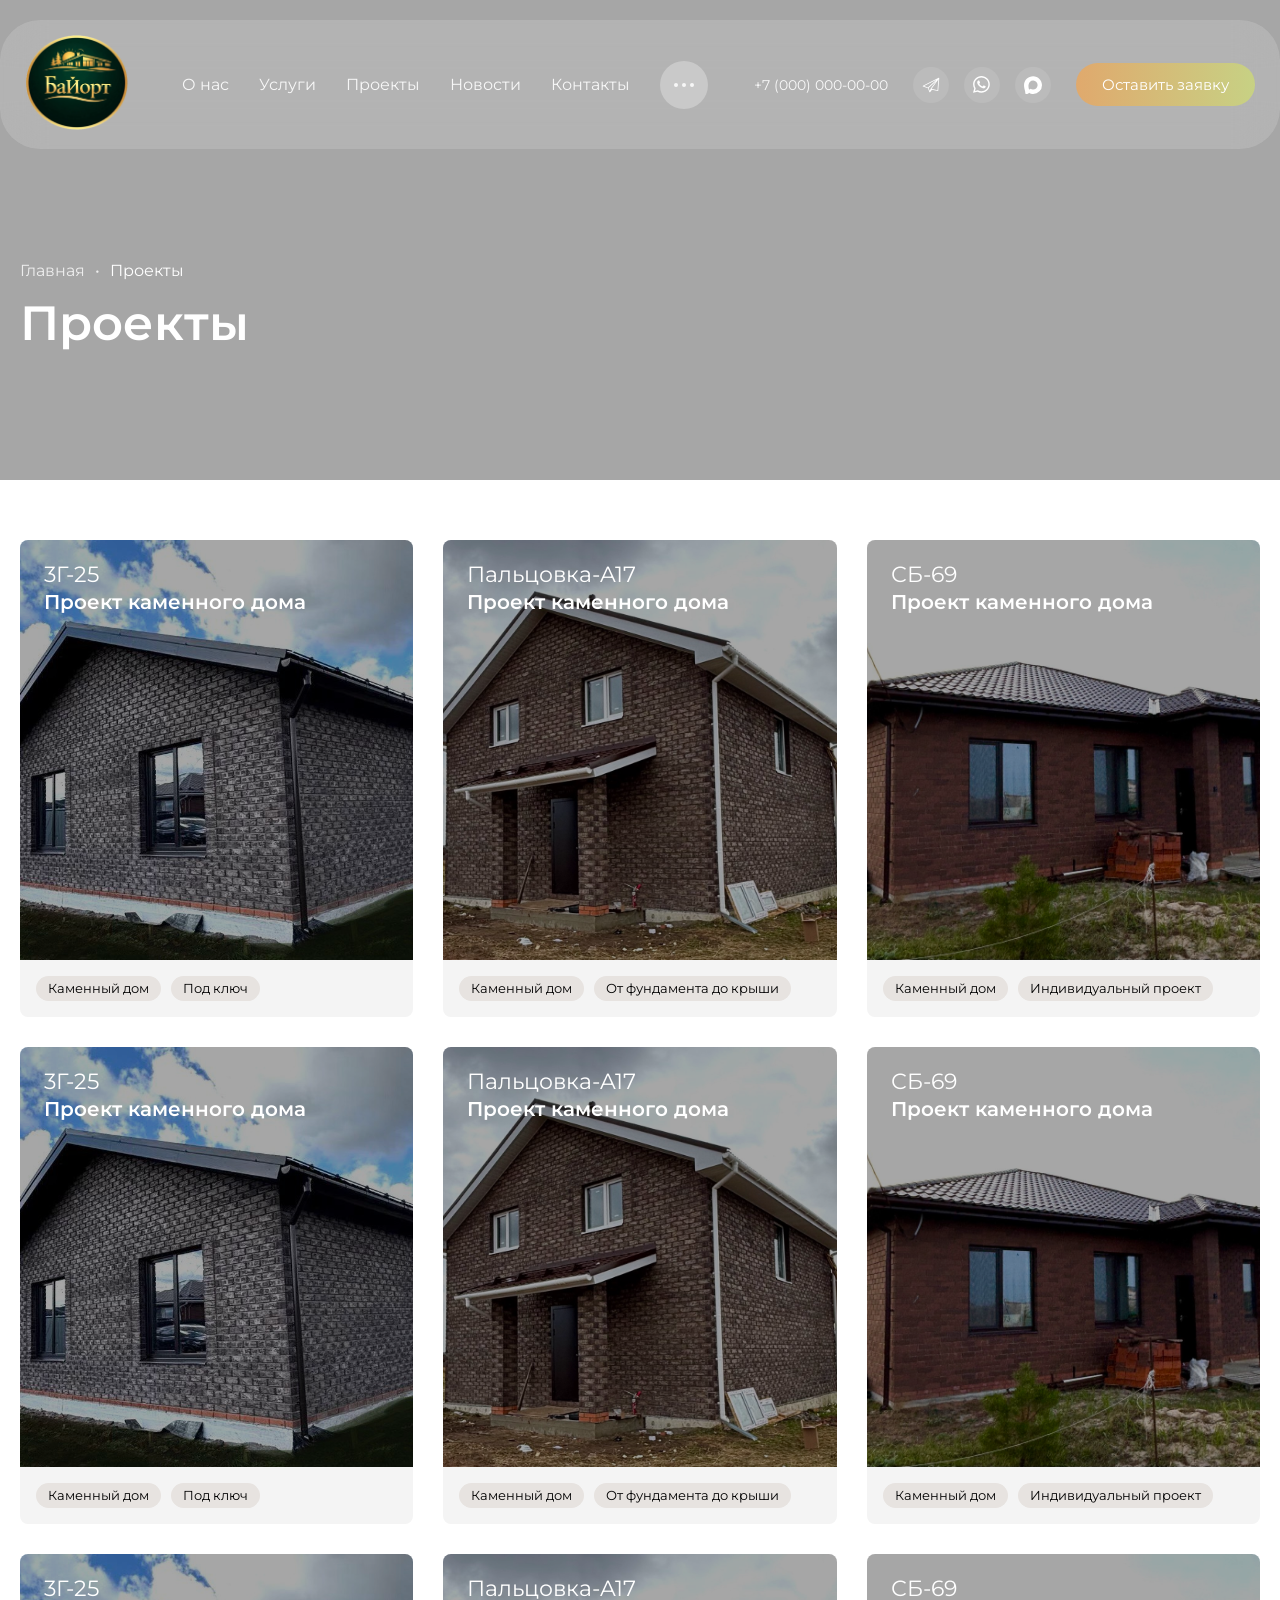
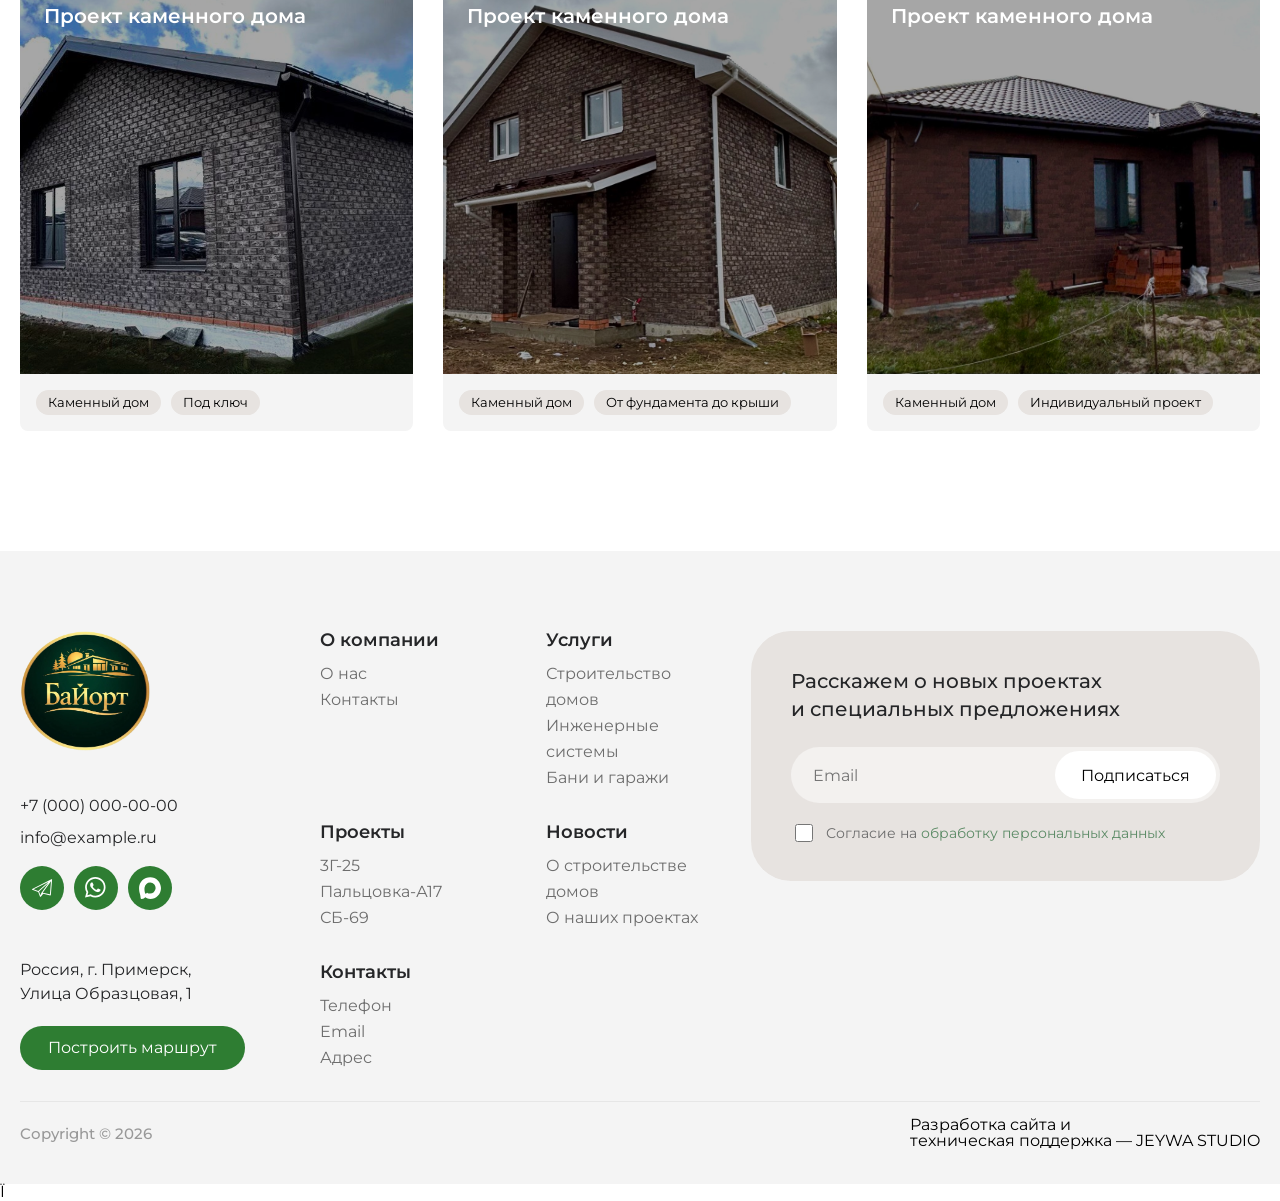
<file: projects.html>
<!doctype html>
<html lang="en">
  <head>
    <meta charset="UTF-8" />
    <meta name="viewport" content="width=device-width, initial-scale=1.0" />
    <link rel="stylesheet" href="/assests/css/reset.css" />
    <link
      rel="stylesheet"
      href="https://cdn.jsdelivr.net/npm/swiper@11/swiper-bundle.min.css"
    />
    <link rel="stylesheet" href="/assests/css/style.css" />
    <title>Document</title>
  </head>
  <body>
    <header class="header scrolled">
      <div class="nav">
        <div class="logo">
          <a href="/">
            <img src="/assests/img/logo.webp" alt="" />
          </a>
        </div>

        <ul class="menu">
          <li><a href="/about.html">О нас</a></li>
          <li><a href="/services.html">Услуги</a></li>
          <li><a href="/projects.html">Проекты</a></li>
          <li><a href="/news.html">Новости</a></li>
          <li><a href="/contact.html">Контакты</a></li>
          <li>
            <svg
              viewBox="0 0 20 4"
              fill="none"
              xmlns="http://www.w3.org/2000/svg"
              class="ButtonNew_button-new__icon__AEVOl ButtonNew_button-new__icon--dots__MfZon"
            >
              <circle cx="2" cy="2" r="2" fill="currentColor"></circle>
              <circle cx="10" cy="2" r="2" fill="currentColor"></circle>
              <circle cx="18" cy="2" r="2" fill="currentColor"></circle>
            </svg>
          </li>
        </ul>

        <div class="right">
          <a href="tel:+70000000000" class="phone">+7 (000) 000-00-00</a>

          <div class="icons">
            <!-- TELEGRAM -->
            <a href="#">
              <svg
                xmlns="http://www.w3.org/2000/svg"
                version="1.1"
                xmlns:xlink="http://www.w3.org/1999/xlink"
                width="22"
                height="22"
                x="0"
                y="0"
                viewBox="0 0 160 160"
                style="enable-background: new 0 0 512 512"
                xml:space="preserve"
                class=""
              >
                <g>
                  <path
                    d="M153.252 18.309a3.183 3.183 0 0 0-.04-.203 3.41 3.41 0 0 0-.223-.684l-.07-.171a3.761 3.761 0 0 0-.419-.607l-.253-.275a.791.791 0 0 0-.087-.095 1.373 1.373 0 0 0-.181-.136l-.255-.188a3.595 3.595 0 0 0-.767-.377l-.142-.036a3.513 3.513 0 0 0-.661-.128l-.202-.019a3.236 3.236 0 0 0-.824.065l-.063.021c-.247.059-.479.14-.691.242l-.181.072-139.6 71.131a3.473 3.473 0 0 0 .182 6.28l43.934 16.683 12.921 32.934c.104.189.212.354.347.52l.065.068c.111.128.234.251.357.355l.163.133c.105.081.204.146.305.206l.193.116c.095.048.202.093.308.134l.119.05c.211.078.349.108.475.133l.14.033c.179.031.355.048.537.048.224 0 .455-.024.703-.074l.155-.036c.215-.053.404-.116.568-.189l.144-.058a3.85 3.85 0 0 0 .512-.325l.134-.104a3.38 3.38 0 0 0 .5-.485l17.518-21.521 51.172 12.222c.99.233 2.031.025 2.849-.57a3.46 3.46 0 0 0 1.423-2.533l8.987-111.846a3.866 3.866 0 0 0-.052-.786zm-7.87 12.562-7.671 95.465-52.728-12.596zm-17.31 2.976-75.72 68.465-33.61-12.759zm-51.615 80.228-.212-.133a3.183 3.183 0 0 0-.198.342l-.075.138a.918.918 0 0 0-.051.095l-7.165 17.307-10.103-25.83 68.546-61.982-50.892 69.83c-.018.031-.036.063-.057.093z"
                    fill="#ffffff"
                    opacity="1"
                    data-original="#000000"
                    class=""
                  ></path>
                </g>
              </svg>
            </a>

            <!-- WHATSAPP -->
            <a href="#">
              <svg
                xmlns="http://www.w3.org/2000/svg"
                version="1.1"
                xmlns:xlink="http://www.w3.org/1999/xlink"
                width="22"
                height="22"
                x="0"
                y="0"
                viewBox="0 0 682 682.667"
                style="enable-background: new 0 0 512 512"
                xml:space="preserve"
                class=""
              >
                <g>
                  <path
                    fill-rule="evenodd"
                    d="M544.387 93.008C484.512 33.063 404.883.035 320.05 0 145.246 0 2.98 142.262 2.91 317.113c-.024 55.895 14.577 110.457 42.331 158.551L.25 640l168.121-44.102c46.324 25.27 98.477 38.586 151.55 38.602h.134c174.785 0 317.066-142.273 317.132-317.133.036-84.742-32.921-164.418-92.8-224.36zM320.05 580.94h-.11c-47.296-.02-93.683-12.73-134.16-36.742l-9.62-5.715-99.766 26.172 26.628-97.27-6.27-9.972c-26.386-41.969-40.32-90.476-40.296-140.281.055-145.332 118.305-263.57 263.7-263.57 70.406.023 136.59 27.476 186.355 77.3s77.156 116.051 77.133 186.485C583.582 462.69 465.34 580.94 320.05 580.94zm144.586-197.418c-7.922-3.968-46.883-23.132-54.149-25.78-7.258-2.645-12.547-3.962-17.824 3.968-5.285 7.93-20.469 25.781-25.094 31.066-4.625 5.29-9.242 5.953-17.168 1.985-7.925-3.965-33.457-12.336-63.726-39.332-23.555-21.012-39.457-46.961-44.082-54.89-4.617-7.938-.04-11.813 3.476-16.173 8.578-10.652 17.168-21.82 19.809-27.105 2.644-5.29 1.32-9.918-.664-13.883-1.977-3.965-17.824-42.969-24.426-58.84-6.437-15.445-12.965-13.36-17.832-13.601-4.617-.231-9.902-.278-15.187-.278-5.282 0-13.868 1.98-21.133 9.918-7.262 7.934-27.73 27.102-27.73 66.106s28.394 76.683 32.355 81.972c3.96 5.29 55.879 85.328 135.367 119.649 18.906 8.172 33.664 13.043 45.176 16.695 18.984 6.031 36.254 5.18 49.91 3.14 15.226-2.277 46.879-19.171 53.488-37.68 6.602-18.51 6.602-34.374 4.617-37.683-1.976-3.304-7.261-5.285-15.183-9.254zm0 0"
                    fill="#ffffff"
                    opacity="1"
                    data-original="#000000"
                    class=""
                  ></path>
                </g>
              </svg>
            </a>

            <!-- MAX / CHAT -->
            <a href="#">
              <svg
                xmlns="http://www.w3.org/2000/svg"
                viewBox="0 0 42 42"
                width="22"
                height="22"
                fill="#fff"
              >
                <path
                  fill-rule="evenodd"
                  d="M21.47 41.88c-4.11 0-6.02-.6-9.34-3-2.1 2.7-8.75 4.81-9.04 1.2 0-2.71-.6-5-1.28-7.5C1 29.5.08 26.07.08 21.1.08 9.23 9.82.3 21.36.3c11.55 0 20.6 9.37 20.6 20.91a20.6 20.6 0 0 1-20.49 20.67Zm.17-31.32c-5.62-.29-10 3.6-10.97 9.7-.8 5.05.62 11.2 1.83 11.52.58.14 2.04-1.04 2.95-1.95a10.4 10.4 0 0 0 5.08 1.81 10.7 10.7 0 0 0 11.19-9.97 10.7 10.7 0 0 0-10.08-11.1Z"
                  clip-rule="evenodd"
                ></path>
              </svg>
            </a>
          </div>

          <button class="btn">Оставить заявку</button>
        </div>
      </div>
    </header>
    <main>
      <section class="page-hero">
        <div class="page-overlay"></div>
        <div class="container">
          <div class="breadcrumb">
            <a href="#">Главная</a>
            <span>•</span>
            <span class="active">Проекты</span>
          </div>
          <h1 class="page-title">Проекты</h1>
        </div>
      </section>
      <section class="projects" >
        <div class="container">
            <div class="projects-grid">
              <!-- CARD -->
              <div class="swiper-slide">
                <a href="/projectsinner.html" class="project-card">
                  <div
                    class="project-bg"
                    style="background-image: url(/assests/img/ЗГ-25.jpg)"
                  >
                    <div class="project-overlay"></div>

                    <div class="project-content">
                      <h3>3Г-25</h3>
                      <p class="price">Проект каменного дома</p>
                    </div>
                  </div>

                  <div class="project-tags">
                    <span>Каменный дом</span>
                    <span>Под ключ</span>
                  </div>
                </a>
              </div>

              <div class="swiper-slide">
                <a href="/projectsinner.html" class="project-card">
                  <div
                    class="project-bg"
                    style="
                      background-image: url(/assests/img/Пальцовка-А17.jpg);
                    "
                  >
                    <div class="project-overlay"></div>

                    <div class="project-content">
                      <h3>Пальцовка-A17</h3>
                      <p class="price">Проект каменного дома</p>
                    </div>
                  </div>

                  <div class="project-tags">
                    <span>Каменный дом</span>
                    <span>От фундамента до крыши</span>
                  </div>
                </a>
              </div>

              <div class="swiper-slide">
                <a href="/projectsinner.html" class="project-card">
                  <div
                    class="project-bg"
                    style="
                      background-image: url(/assests/img/СБ-69.jpg);
                    "
                  >
                    <div class="project-overlay"></div>

                    <div class="project-content">
                      <h3>СБ-69</h3>
                      <p class="price">Проект каменного дома</p>
                    </div>
                  </div>

                  <div class="project-tags">
                    <span>Каменный дом</span>
                    <span>Индивидуальный проект</span>
                  </div>
                </a>
              </div>
              <div class="swiper-slide">
                <a class="project-card">
                  <div
                    class="project-bg"
                    style="background-image: url(/assests/img/ЗГ-25.jpg)"
                  >
                    <div class="project-overlay"></div>

                    <div class="project-content">
                      <h3>3Г-25</h3>
                      <p class="price">Проект каменного дома</p>
                    </div>
                  </div>

                  <div class="project-tags">
                    <span>Каменный дом</span>
                    <span>Под ключ</span>
                  </div>
                </a>
              </div>

              <div class="swiper-slide">
                <a class="project-card">
                  <div
                    class="project-bg"
                    style="
                      background-image: url(/assests/img/Пальцовка-А17.jpg);
                    "
                  >
                    <div class="project-overlay"></div>

                    <div class="project-content">
                      <h3>Пальцовка-A17</h3>
                      <p class="price">Проект каменного дома</p>
                    </div>
                  </div>

                  <div class="project-tags">
                    <span>Каменный дом</span>
                    <span>От фундамента до крыши</span>
                  </div>
                </a>
              </div>

              <div class="swiper-slide">
                <a class="project-card">
                  <div
                    class="project-bg"
                    style="
                      background-image: url(/assests/img/СБ-69.jpg);
                    "
                  >
                    <div class="project-overlay"></div>

                    <div class="project-content">
                      <h3>СБ-69</h3>
                      <p class="price">Проект каменного дома</p>
                    </div>
                  </div>

                  <div class="project-tags">
                    <span>Каменный дом</span>
                    <span>Индивидуальный проект</span>
                  </div>
                </a>
              </div>
              <div class="swiper-slide">
                <a class="project-card">
                  <div
                    class="project-bg"
                    style="background-image: url(/assests/img/ЗГ-25.jpg)"
                  >
                    <div class="project-overlay"></div>

                    <div class="project-content">
                      <h3>3Г-25</h3>
                      <p class="price">Проект каменного дома</p>
                    </div>
                  </div>

                  <div class="project-tags">
                    <span>Каменный дом</span>
                    <span>Под ключ</span>
                  </div>
                </a>
              </div>

              <div class="swiper-slide">
                <a class="project-card">
                  <div
                    class="project-bg"
                    style="
                      background-image: url(/assests/img/Пальцовка-А17.jpg);
                    "
                  >
                    <div class="project-overlay"></div>

                    <div class="project-content">
                      <h3>Пальцовка-A17</h3>
                      <p class="price">Проект каменного дома</p>
                    </div>
                  </div>

                  <div class="project-tags">
                    <span>Каменный дом</span>
                    <span>От фундамента до крыши</span>
                  </div>
                </a>
              </div>

              <div class="swiper-slide">
                <a class="project-card">
                  <div
                    class="project-bg"
                    style="
                      background-image: url(/assests/img/СБ-69.jpg);
                    "
                  >
                    <div class="project-overlay"></div>

                    <div class="project-content">
                      <h3>СБ-69</h3>
                      <p class="price">Проект каменного дома</p>
                    </div>
                  </div>

                  <div class="project-tags">
                    <span>Каменный дом</span>
                    <span>Индивидуальный проект</span>
                  </div>
                </a>
              </div>
            </div>
          </div>
        </div>
      </section>
    </main>
    <footer class="footer">
      <div class="container">
        <div class="footer-grid">
          <!-- LEFT -->

          <div class="footer-left">
            <img src="/assests/img/logo.webp" class="footer-logo" />

            <div class="footer-contact">
              <a href="tel:+70000000000"> +7 (000) 000-00-00 </a>

              <a href="mailto:info@example.ru"> info@example.ru </a>

              <div class="footer-social">
                <a href="#">
                  <svg
                    xmlns="http://www.w3.org/2000/svg"
                    version="1.1"
                    xmlns:xlink="http://www.w3.org/1999/xlink"
                    width="22"
                    height="22"
                    x="0"
                    y="0"
                    viewBox="0 0 160 160"
                    style="enable-background: new 0 0 512 512"
                    xml:space="preserve"
                    class=""
                  >
                    <g>
                      <path
                        d="M153.252 18.309a3.183 3.183 0 0 0-.04-.203 3.41 3.41 0 0 0-.223-.684l-.07-.171a3.761 3.761 0 0 0-.419-.607l-.253-.275a.791.791 0 0 0-.087-.095 1.373 1.373 0 0 0-.181-.136l-.255-.188a3.595 3.595 0 0 0-.767-.377l-.142-.036a3.513 3.513 0 0 0-.661-.128l-.202-.019a3.236 3.236 0 0 0-.824.065l-.063.021c-.247.059-.479.14-.691.242l-.181.072-139.6 71.131a3.473 3.473 0 0 0 .182 6.28l43.934 16.683 12.921 32.934c.104.189.212.354.347.52l.065.068c.111.128.234.251.357.355l.163.133c.105.081.204.146.305.206l.193.116c.095.048.202.093.308.134l.119.05c.211.078.349.108.475.133l.14.033c.179.031.355.048.537.048.224 0 .455-.024.703-.074l.155-.036c.215-.053.404-.116.568-.189l.144-.058a3.85 3.85 0 0 0 .512-.325l.134-.104a3.38 3.38 0 0 0 .5-.485l17.518-21.521 51.172 12.222c.99.233 2.031.025 2.849-.57a3.46 3.46 0 0 0 1.423-2.533l8.987-111.846a3.866 3.866 0 0 0-.052-.786zm-7.87 12.562-7.671 95.465-52.728-12.596zm-17.31 2.976-75.72 68.465-33.61-12.759zm-51.615 80.228-.212-.133a3.183 3.183 0 0 0-.198.342l-.075.138a.918.918 0 0 0-.051.095l-7.165 17.307-10.103-25.83 68.546-61.982-50.892 69.83c-.018.031-.036.063-.057.093z"
                        fill="#ffffff"
                        opacity="1"
                        data-original="#000000"
                        class=""
                      ></path>
                    </g>
                  </svg>
                </a>
                <a href="#">
                  <svg
                    xmlns="http://www.w3.org/2000/svg"
                    version="1.1"
                    xmlns:xlink="http://www.w3.org/1999/xlink"
                    width="22"
                    height="22"
                    x="0"
                    y="0"
                    viewBox="0 0 682 682.667"
                    style="enable-background: new 0 0 512 512"
                    xml:space="preserve"
                    class=""
                  >
                    <g>
                      <path
                        fill-rule="evenodd"
                        d="M544.387 93.008C484.512 33.063 404.883.035 320.05 0 145.246 0 2.98 142.262 2.91 317.113c-.024 55.895 14.577 110.457 42.331 158.551L.25 640l168.121-44.102c46.324 25.27 98.477 38.586 151.55 38.602h.134c174.785 0 317.066-142.273 317.132-317.133.036-84.742-32.921-164.418-92.8-224.36zM320.05 580.94h-.11c-47.296-.02-93.683-12.73-134.16-36.742l-9.62-5.715-99.766 26.172 26.628-97.27-6.27-9.972c-26.386-41.969-40.32-90.476-40.296-140.281.055-145.332 118.305-263.57 263.7-263.57 70.406.023 136.59 27.476 186.355 77.3s77.156 116.051 77.133 186.485C583.582 462.69 465.34 580.94 320.05 580.94zm144.586-197.418c-7.922-3.968-46.883-23.132-54.149-25.78-7.258-2.645-12.547-3.962-17.824 3.968-5.285 7.93-20.469 25.781-25.094 31.066-4.625 5.29-9.242 5.953-17.168 1.985-7.925-3.965-33.457-12.336-63.726-39.332-23.555-21.012-39.457-46.961-44.082-54.89-4.617-7.938-.04-11.813 3.476-16.173 8.578-10.652 17.168-21.82 19.809-27.105 2.644-5.29 1.32-9.918-.664-13.883-1.977-3.965-17.824-42.969-24.426-58.84-6.437-15.445-12.965-13.36-17.832-13.601-4.617-.231-9.902-.278-15.187-.278-5.282 0-13.868 1.98-21.133 9.918-7.262 7.934-27.73 27.102-27.73 66.106s28.394 76.683 32.355 81.972c3.96 5.29 55.879 85.328 135.367 119.649 18.906 8.172 33.664 13.043 45.176 16.695 18.984 6.031 36.254 5.18 49.91 3.14 15.226-2.277 46.879-19.171 53.488-37.68 6.602-18.51 6.602-34.374 4.617-37.683-1.976-3.304-7.261-5.285-15.183-9.254zm0 0"
                        fill="#ffffff"
                        opacity="1"
                        data-original="#000000"
                        class=""
                      ></path>
                    </g>
                  </svg>
                </a>
                <a href="">
                  <svg
                    xmlns="http://www.w3.org/2000/svg"
                    viewBox="0 0 42 42"
                    width="22"
                    height="22"
                    fill="#fff"
                  >
                    <path
                      fill-rule="evenodd"
                      d="M21.47 41.88c-4.11 0-6.02-.6-9.34-3-2.1 2.7-8.75 4.81-9.04 1.2 0-2.71-.6-5-1.28-7.5C1 29.5.08 26.07.08 21.1.08 9.23 9.82.3 21.36.3c11.55 0 20.6 9.37 20.6 20.91a20.6 20.6 0 0 1-20.49 20.67Zm.17-31.32c-5.62-.29-10 3.6-10.97 9.7-.8 5.05.62 11.2 1.83 11.52.58.14 2.04-1.04 2.95-1.95a10.4 10.4 0 0 0 5.08 1.81 10.7 10.7 0 0 0 11.19-9.97 10.7 10.7 0 0 0-10.08-11.1Z"
                      clip-rule="evenodd"
                    ></path>
                  </svg>
                </a>
              </div>
            </div>

            <div class="footer-address">
              Россия, г. Примерск,<br />
              Улица Образцовая, 1
            </div>

            <a class="footer-route-btn"> Построить маршрут </a>
          </div>

          <!-- LINKS -->

          <div class="footer-links">
            <div class="footer-col">
              <h4>О компании</h4>
              <a href="/about.html">О нас</a>
              <a href="/contact.html">Контакты</a>
            </div>

            <div class="footer-col">
              <h4>Услуги</h4>
              <a href="/services.html">Строительство домов</a>
              <a href="/services.html">Инженерные системы</a>
              <a href="/services.html">Бани и гаражи</a>
            </div>

            <div class="footer-col">
              <h4>Проекты</h4>
              <a href="/projects.html">3Г-25</a>
              <a href="/projects.html">Пальцовка-А17</a>
              <a href="/projects.html">СБ-69</a>
            </div>

            <div class="footer-col">
              <h4>Новости</h4>
              <a href="/news.html">О строительстве домов</a>
              <a href="/news.html">О наших проектах</a>
            </div>

            <div class="footer-col">
              <h4>Контакты</h4>
              <a href="tel:+70000000000">Телефон</a>
              <a href="mailto:info@example.ru">Email</a>
              <a href="">Адрес</a>
            </div>
          </div>

          <!-- SUBSCRIBE -->

          <div class="footer-subscribe">
            <h3>
              Расскажем о новых проектах<br />
              и специальных предложениях
            </h3>

            <div class="subscribe-input">
              <input type="email" placeholder="Email" />

              <button>Подписаться</button>
            </div>

            <label class="subscribe-check">
              <input type="checkbox" />

              <span>
                Согласие на
                <a href="#">обработку персональных данных</a>
              </span>
            </label>
          </div>
        </div>

        <div class="footer_bottom">
          <p>Copyright © <span id="year"></span></p>
          <a href="https://jeywastudio.com/">
            Разработка сайта и <br />
            техническая поддержка — JEYWA STUDIO
          </a>
        </div>
      </div>
    </footer>
    <script src="https://cdn.jsdelivr.net/npm/swiper@11/swiper-bundle.min.js"></script>
    <script src="/assests/main.js"></script>
  </body>
</html>
Ï
</file>
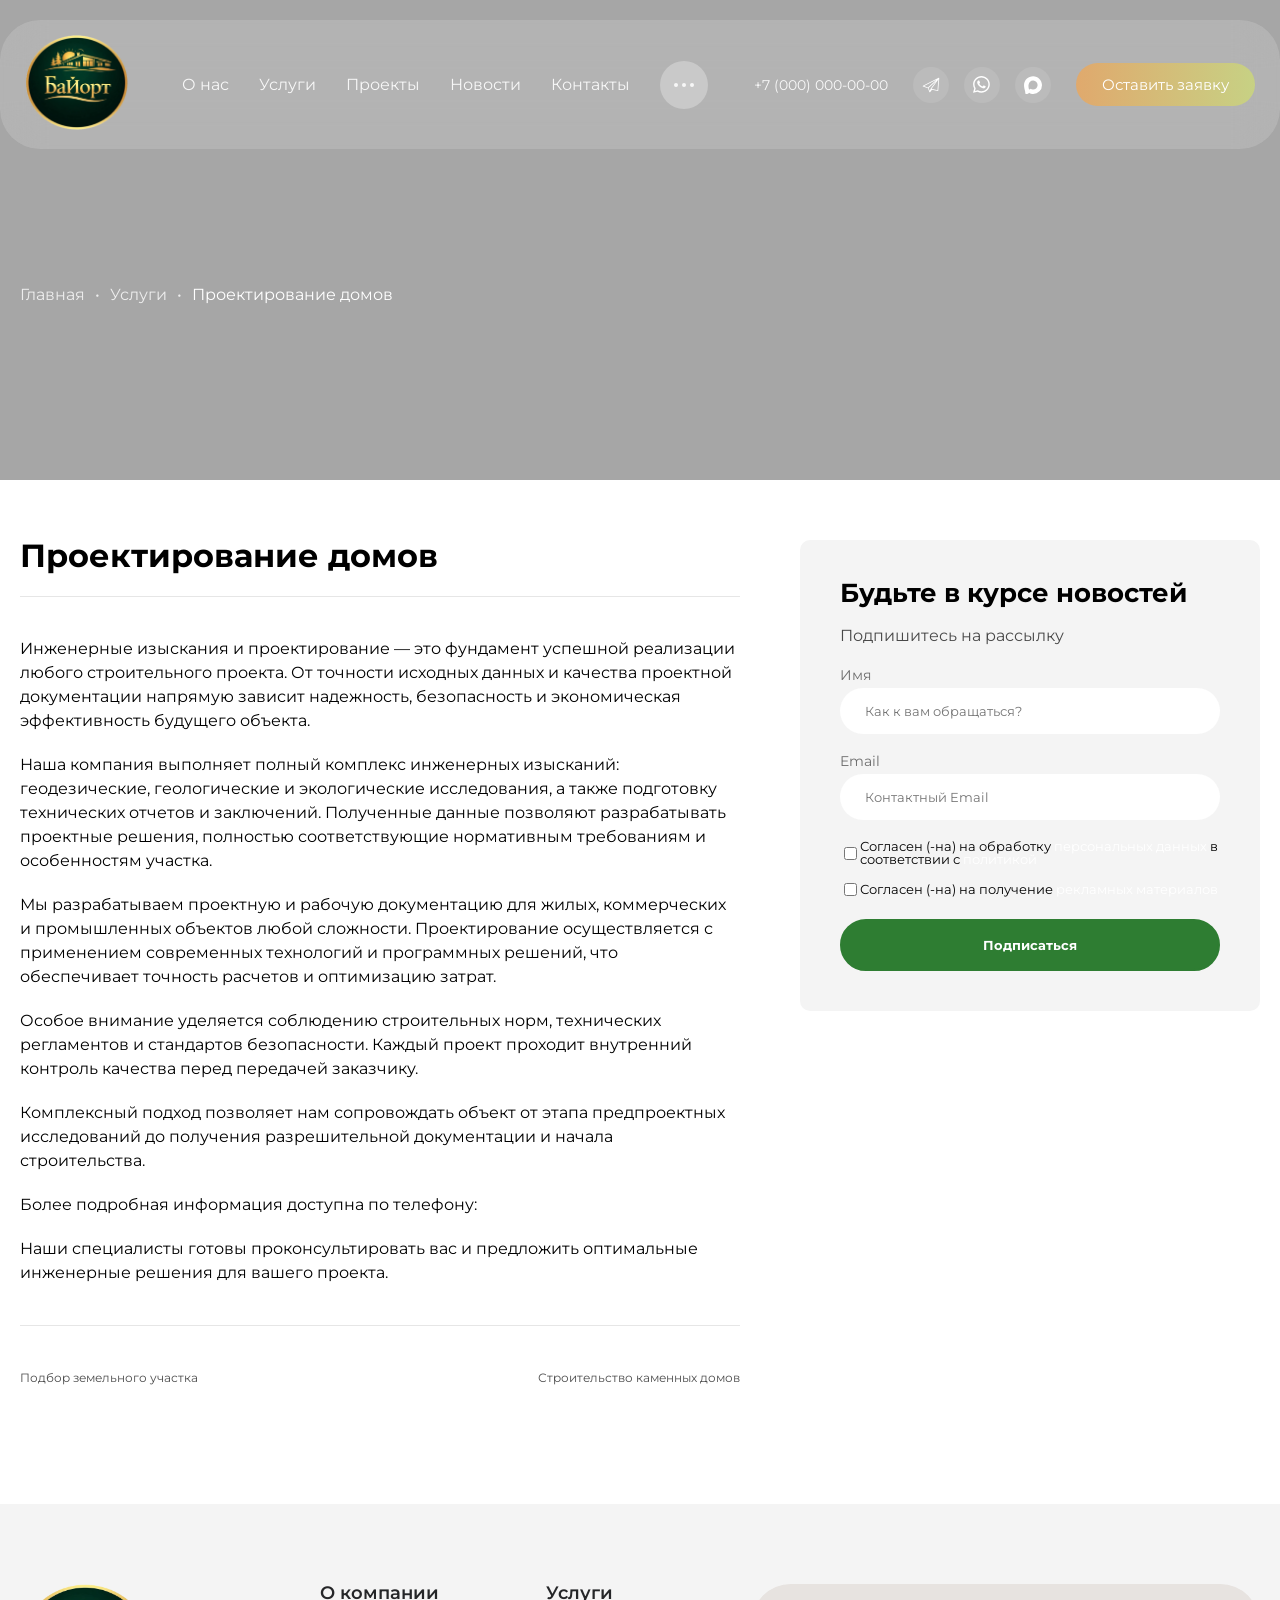
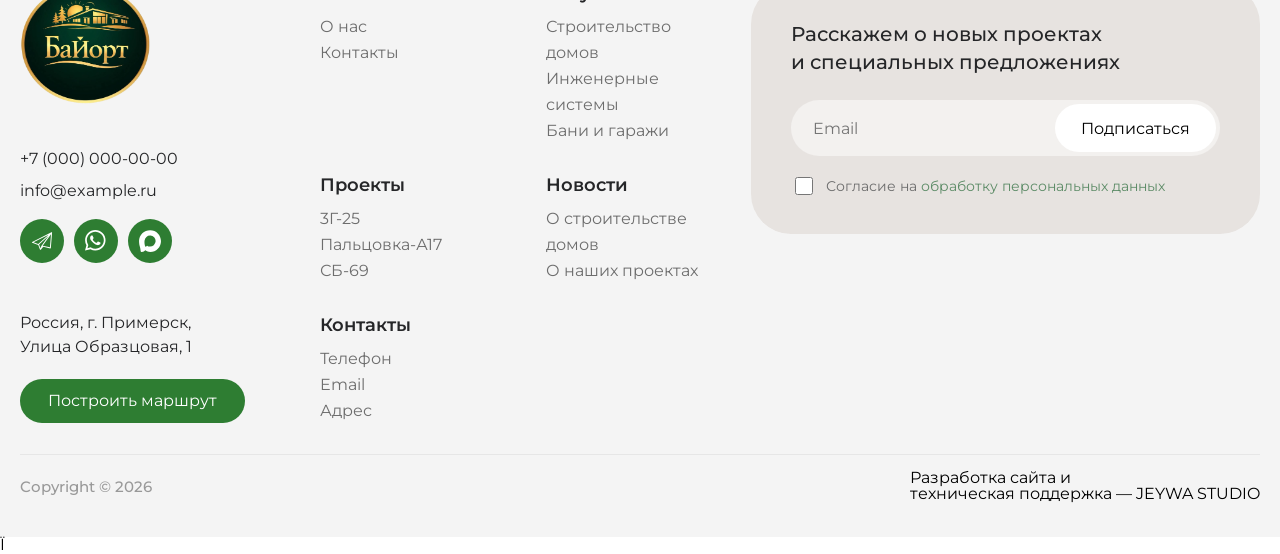
<file: servicesinner.html>
<!doctype html>
<html lang="en">
  <head>
    <meta charset="UTF-8" />
    <meta name="viewport" content="width=device-width, initial-scale=1.0" />
    <link rel="stylesheet" href="/assests/css/reset.css" />
    <link
      rel="stylesheet"
      href="https://cdn.jsdelivr.net/npm/swiper@11/swiper-bundle.min.css"
    />
    <link rel="stylesheet" href="/assests/css/style.css" />
    <title>Document</title>
  </head>
  <body>
    <header class="header scrolled">
      <div class="nav">
        <div class="logo">
          <a href="/">
            <img src="/assests/img/logo.webp" alt="" />
          </a>
        </div>

        <ul class="menu">
          <li><a href="/about.html">О нас</a></li>
          <li><a href="/services.html">Услуги</a></li>
          <li><a href="/projects.html">Проекты</a></li>
          <li><a href="/news.html">Новости</a></li>
          <li><a href="/contact.html">Контакты</a></li>
          <li>
            <svg
              viewBox="0 0 20 4"
              fill="none"
              xmlns="http://www.w3.org/2000/svg"
              class="ButtonNew_button-new__icon__AEVOl ButtonNew_button-new__icon--dots__MfZon"
            >
              <circle cx="2" cy="2" r="2" fill="currentColor"></circle>
              <circle cx="10" cy="2" r="2" fill="currentColor"></circle>
              <circle cx="18" cy="2" r="2" fill="currentColor"></circle>
            </svg>
          </li>
        </ul>

        <div class="right">
          <a href="tel:+70000000000" class="phone">+7 (000) 000-00-00</a>

          <div class="icons">
            <!-- TELEGRAM -->
            <a href="#">
              <svg
                xmlns="http://www.w3.org/2000/svg"
                version="1.1"
                xmlns:xlink="http://www.w3.org/1999/xlink"
                width="22"
                height="22"
                x="0"
                y="0"
                viewBox="0 0 160 160"
                style="enable-background: new 0 0 512 512"
                xml:space="preserve"
                class=""
              >
                <g>
                  <path
                    d="M153.252 18.309a3.183 3.183 0 0 0-.04-.203 3.41 3.41 0 0 0-.223-.684l-.07-.171a3.761 3.761 0 0 0-.419-.607l-.253-.275a.791.791 0 0 0-.087-.095 1.373 1.373 0 0 0-.181-.136l-.255-.188a3.595 3.595 0 0 0-.767-.377l-.142-.036a3.513 3.513 0 0 0-.661-.128l-.202-.019a3.236 3.236 0 0 0-.824.065l-.063.021c-.247.059-.479.14-.691.242l-.181.072-139.6 71.131a3.473 3.473 0 0 0 .182 6.28l43.934 16.683 12.921 32.934c.104.189.212.354.347.52l.065.068c.111.128.234.251.357.355l.163.133c.105.081.204.146.305.206l.193.116c.095.048.202.093.308.134l.119.05c.211.078.349.108.475.133l.14.033c.179.031.355.048.537.048.224 0 .455-.024.703-.074l.155-.036c.215-.053.404-.116.568-.189l.144-.058a3.85 3.85 0 0 0 .512-.325l.134-.104a3.38 3.38 0 0 0 .5-.485l17.518-21.521 51.172 12.222c.99.233 2.031.025 2.849-.57a3.46 3.46 0 0 0 1.423-2.533l8.987-111.846a3.866 3.866 0 0 0-.052-.786zm-7.87 12.562-7.671 95.465-52.728-12.596zm-17.31 2.976-75.72 68.465-33.61-12.759zm-51.615 80.228-.212-.133a3.183 3.183 0 0 0-.198.342l-.075.138a.918.918 0 0 0-.051.095l-7.165 17.307-10.103-25.83 68.546-61.982-50.892 69.83c-.018.031-.036.063-.057.093z"
                    fill="#ffffff"
                    opacity="1"
                    data-original="#000000"
                    class=""
                  ></path>
                </g>
              </svg>
            </a>

            <!-- WHATSAPP -->
            <a href="#">
              <svg
                xmlns="http://www.w3.org/2000/svg"
                version="1.1"
                xmlns:xlink="http://www.w3.org/1999/xlink"
                width="22"
                height="22"
                x="0"
                y="0"
                viewBox="0 0 682 682.667"
                style="enable-background: new 0 0 512 512"
                xml:space="preserve"
                class=""
              >
                <g>
                  <path
                    fill-rule="evenodd"
                    d="M544.387 93.008C484.512 33.063 404.883.035 320.05 0 145.246 0 2.98 142.262 2.91 317.113c-.024 55.895 14.577 110.457 42.331 158.551L.25 640l168.121-44.102c46.324 25.27 98.477 38.586 151.55 38.602h.134c174.785 0 317.066-142.273 317.132-317.133.036-84.742-32.921-164.418-92.8-224.36zM320.05 580.94h-.11c-47.296-.02-93.683-12.73-134.16-36.742l-9.62-5.715-99.766 26.172 26.628-97.27-6.27-9.972c-26.386-41.969-40.32-90.476-40.296-140.281.055-145.332 118.305-263.57 263.7-263.57 70.406.023 136.59 27.476 186.355 77.3s77.156 116.051 77.133 186.485C583.582 462.69 465.34 580.94 320.05 580.94zm144.586-197.418c-7.922-3.968-46.883-23.132-54.149-25.78-7.258-2.645-12.547-3.962-17.824 3.968-5.285 7.93-20.469 25.781-25.094 31.066-4.625 5.29-9.242 5.953-17.168 1.985-7.925-3.965-33.457-12.336-63.726-39.332-23.555-21.012-39.457-46.961-44.082-54.89-4.617-7.938-.04-11.813 3.476-16.173 8.578-10.652 17.168-21.82 19.809-27.105 2.644-5.29 1.32-9.918-.664-13.883-1.977-3.965-17.824-42.969-24.426-58.84-6.437-15.445-12.965-13.36-17.832-13.601-4.617-.231-9.902-.278-15.187-.278-5.282 0-13.868 1.98-21.133 9.918-7.262 7.934-27.73 27.102-27.73 66.106s28.394 76.683 32.355 81.972c3.96 5.29 55.879 85.328 135.367 119.649 18.906 8.172 33.664 13.043 45.176 16.695 18.984 6.031 36.254 5.18 49.91 3.14 15.226-2.277 46.879-19.171 53.488-37.68 6.602-18.51 6.602-34.374 4.617-37.683-1.976-3.304-7.261-5.285-15.183-9.254zm0 0"
                    fill="#ffffff"
                    opacity="1"
                    data-original="#000000"
                    class=""
                  ></path>
                </g>
              </svg>
            </a>

            <!-- MAX / CHAT -->
            <a href="#">
              <svg
                xmlns="http://www.w3.org/2000/svg"
                viewBox="0 0 42 42"
                width="22"
                height="22"
                fill="#fff"
              >
                <path
                  fill-rule="evenodd"
                  d="M21.47 41.88c-4.11 0-6.02-.6-9.34-3-2.1 2.7-8.75 4.81-9.04 1.2 0-2.71-.6-5-1.28-7.5C1 29.5.08 26.07.08 21.1.08 9.23 9.82.3 21.36.3c11.55 0 20.6 9.37 20.6 20.91a20.6 20.6 0 0 1-20.49 20.67Zm.17-31.32c-5.62-.29-10 3.6-10.97 9.7-.8 5.05.62 11.2 1.83 11.52.58.14 2.04-1.04 2.95-1.95a10.4 10.4 0 0 0 5.08 1.81 10.7 10.7 0 0 0 11.19-9.97 10.7 10.7 0 0 0-10.08-11.1Z"
                  clip-rule="evenodd"
                ></path>
              </svg>
            </a>
          </div>

          <button class="btn">Оставить заявку</button>
        </div>
      </div>
    </header>
    <main>
      <section class="page-hero">
        <div class="page-overlay"></div>
        <div class="container">
          <div class="breadcrumb">
            <a href="#">Главная</a>
            <span>•</span>
            <a href="/services.html">Услуги</a>
            <span>•</span>
            <span class="active">Проектирование домов</span>
          </div>
        </div>
      </section>
      <section class="news-detail">
        <div class="container news-detail__container">
          <!-- LEFT CONTENT -->
          <div class="news-detail__content">
            <h1 class="news-detail__title">
              Проектирование домов
            </h1>

            <div class="news-detail__content-area servicesinner">
              <p>
                Инженерные изыскания и проектирование — это фундамент успешной
                реализации любого строительного проекта. От точности исходных
                данных и качества проектной документации напрямую зависит
                надежность, безопасность и экономическая эффективность будущего
                объекта.
              </p>

              <p>
                Наша компания выполняет полный комплекс инженерных изысканий:
                геодезические, геологические и экологические исследования, а
                также подготовку технических отчетов и заключений. Полученные
                данные позволяют разрабатывать проектные решения, полностью
                соответствующие нормативным требованиям и особенностям участка.
              </p>

              <p>
                Мы разрабатываем проектную и рабочую документацию для жилых,
                коммерческих и промышленных объектов любой сложности.
                Проектирование осуществляется с применением современных
                технологий и программных решений, что обеспечивает точность
                расчетов и оптимизацию затрат.
              </p>

              <p>
                Особое внимание уделяется соблюдению строительных норм,
                технических регламентов и стандартов безопасности. Каждый проект
                проходит внутренний контроль качества перед передачей заказчику.
              </p>

              <p>
                Комплексный подход позволяет нам сопровождать объект от этапа
                предпроектных исследований до получения разрешительной
                документации и начала строительства.
              </p>

              <p>
                Более подробная информация доступна по телефону:
                <a href="tel:79110850505"> +7 (911) 085-05-05 </a>
              </p>

              <p>
                Наши специалисты готовы проконсультировать вас и предложить
                оптимальные инженерные решения для вашего проекта.
              </p>
            </div>

            <!-- NAVIGATION -->
            <div class="news-navigation">
              <div class="news-navigation__container">
                <a href="#" class="news-navigation__link">
                  ← Предыдущая Услуги
                </a>
                <p>Подбор земельного участка</p>
              </div>

              <div class="news-navigation__container">
                <a
                  href="#"
                  class="news-navigation__link news-navigation__link_right"
                >
                  Следующая Услуги →
                </a>
                <p>Строительство каменных домов</p>
              </div>
            </div>
          </div>

          <!-- RIGHT SUBSCRIBE -->
          <aside class="news-detail__sidebar">
            <section class="news-subscribe">
              <form novalidate>
                <h3 class="news-subscribe__title">Будьте в курсе новостей</h3>

                <p class="news-subscribe__subtitle">Подпишитесь на рассылку</p>

                <div class="form-group">
                  <label>Имя</label>
                  <input type="text" placeholder="Как к вам обращаться?" />
                </div>

                <div class="form-group">
                  <label>Email</label>
                  <input type="email" placeholder="Контактный Email" />
                </div>

                <div class="checkbox-group">
                  <label class="checkbox">
                    <input type="checkbox" />
                    <span>
                      Согласен (-на) на обработку
                      <a href="#">персональных данных</a>
                      в соответствии с
                      <a href="#">политикой</a>
                    </span>
                  </label>

                  <label class="checkbox">
                    <input type="checkbox" />
                    <span>
                      Согласен (-на) на получение
                      <a href="#">рекламных материалов</a>
                    </span>
                  </label>
                </div>

                <button
                  type="submit"
                  class="news-subscribe__btn news-detail__btn"
                >
                  Подписаться
                </button>
              </form>
            </section>
          </aside>
        </div>
      </section>
    </main>
    <footer class="footer">
      <div class="container">
        <div class="footer-grid">
          <!-- LEFT -->

          <div class="footer-left">
            <img src="/assests/img/logo.webp" class="footer-logo" />

            <div class="footer-contact">
              <a href="tel:+70000000000"> +7 (000) 000-00-00 </a>

              <a href="mailto:info@example.ru"> info@example.ru </a>

              <div class="footer-social">
                <a href="#">
                  <svg
                    xmlns="http://www.w3.org/2000/svg"
                    version="1.1"
                    xmlns:xlink="http://www.w3.org/1999/xlink"
                    width="22"
                    height="22"
                    x="0"
                    y="0"
                    viewBox="0 0 160 160"
                    style="enable-background: new 0 0 512 512"
                    xml:space="preserve"
                    class=""
                  >
                    <g>
                      <path
                        d="M153.252 18.309a3.183 3.183 0 0 0-.04-.203 3.41 3.41 0 0 0-.223-.684l-.07-.171a3.761 3.761 0 0 0-.419-.607l-.253-.275a.791.791 0 0 0-.087-.095 1.373 1.373 0 0 0-.181-.136l-.255-.188a3.595 3.595 0 0 0-.767-.377l-.142-.036a3.513 3.513 0 0 0-.661-.128l-.202-.019a3.236 3.236 0 0 0-.824.065l-.063.021c-.247.059-.479.14-.691.242l-.181.072-139.6 71.131a3.473 3.473 0 0 0 .182 6.28l43.934 16.683 12.921 32.934c.104.189.212.354.347.52l.065.068c.111.128.234.251.357.355l.163.133c.105.081.204.146.305.206l.193.116c.095.048.202.093.308.134l.119.05c.211.078.349.108.475.133l.14.033c.179.031.355.048.537.048.224 0 .455-.024.703-.074l.155-.036c.215-.053.404-.116.568-.189l.144-.058a3.85 3.85 0 0 0 .512-.325l.134-.104a3.38 3.38 0 0 0 .5-.485l17.518-21.521 51.172 12.222c.99.233 2.031.025 2.849-.57a3.46 3.46 0 0 0 1.423-2.533l8.987-111.846a3.866 3.866 0 0 0-.052-.786zm-7.87 12.562-7.671 95.465-52.728-12.596zm-17.31 2.976-75.72 68.465-33.61-12.759zm-51.615 80.228-.212-.133a3.183 3.183 0 0 0-.198.342l-.075.138a.918.918 0 0 0-.051.095l-7.165 17.307-10.103-25.83 68.546-61.982-50.892 69.83c-.018.031-.036.063-.057.093z"
                        fill="#ffffff"
                        opacity="1"
                        data-original="#000000"
                        class=""
                      ></path>
                    </g>
                  </svg>
                </a>
                <a href="#">
                  <svg
                    xmlns="http://www.w3.org/2000/svg"
                    version="1.1"
                    xmlns:xlink="http://www.w3.org/1999/xlink"
                    width="22"
                    height="22"
                    x="0"
                    y="0"
                    viewBox="0 0 682 682.667"
                    style="enable-background: new 0 0 512 512"
                    xml:space="preserve"
                    class=""
                  >
                    <g>
                      <path
                        fill-rule="evenodd"
                        d="M544.387 93.008C484.512 33.063 404.883.035 320.05 0 145.246 0 2.98 142.262 2.91 317.113c-.024 55.895 14.577 110.457 42.331 158.551L.25 640l168.121-44.102c46.324 25.27 98.477 38.586 151.55 38.602h.134c174.785 0 317.066-142.273 317.132-317.133.036-84.742-32.921-164.418-92.8-224.36zM320.05 580.94h-.11c-47.296-.02-93.683-12.73-134.16-36.742l-9.62-5.715-99.766 26.172 26.628-97.27-6.27-9.972c-26.386-41.969-40.32-90.476-40.296-140.281.055-145.332 118.305-263.57 263.7-263.57 70.406.023 136.59 27.476 186.355 77.3s77.156 116.051 77.133 186.485C583.582 462.69 465.34 580.94 320.05 580.94zm144.586-197.418c-7.922-3.968-46.883-23.132-54.149-25.78-7.258-2.645-12.547-3.962-17.824 3.968-5.285 7.93-20.469 25.781-25.094 31.066-4.625 5.29-9.242 5.953-17.168 1.985-7.925-3.965-33.457-12.336-63.726-39.332-23.555-21.012-39.457-46.961-44.082-54.89-4.617-7.938-.04-11.813 3.476-16.173 8.578-10.652 17.168-21.82 19.809-27.105 2.644-5.29 1.32-9.918-.664-13.883-1.977-3.965-17.824-42.969-24.426-58.84-6.437-15.445-12.965-13.36-17.832-13.601-4.617-.231-9.902-.278-15.187-.278-5.282 0-13.868 1.98-21.133 9.918-7.262 7.934-27.73 27.102-27.73 66.106s28.394 76.683 32.355 81.972c3.96 5.29 55.879 85.328 135.367 119.649 18.906 8.172 33.664 13.043 45.176 16.695 18.984 6.031 36.254 5.18 49.91 3.14 15.226-2.277 46.879-19.171 53.488-37.68 6.602-18.51 6.602-34.374 4.617-37.683-1.976-3.304-7.261-5.285-15.183-9.254zm0 0"
                        fill="#ffffff"
                        opacity="1"
                        data-original="#000000"
                        class=""
                      ></path>
                    </g>
                  </svg>
                </a>
                <a href="">
                  <svg
                    xmlns="http://www.w3.org/2000/svg"
                    viewBox="0 0 42 42"
                    width="22"
                    height="22"
                    fill="#fff"
                  >
                    <path
                      fill-rule="evenodd"
                      d="M21.47 41.88c-4.11 0-6.02-.6-9.34-3-2.1 2.7-8.75 4.81-9.04 1.2 0-2.71-.6-5-1.28-7.5C1 29.5.08 26.07.08 21.1.08 9.23 9.82.3 21.36.3c11.55 0 20.6 9.37 20.6 20.91a20.6 20.6 0 0 1-20.49 20.67Zm.17-31.32c-5.62-.29-10 3.6-10.97 9.7-.8 5.05.62 11.2 1.83 11.52.58.14 2.04-1.04 2.95-1.95a10.4 10.4 0 0 0 5.08 1.81 10.7 10.7 0 0 0 11.19-9.97 10.7 10.7 0 0 0-10.08-11.1Z"
                      clip-rule="evenodd"
                    ></path>
                  </svg>
                </a>
              </div>
            </div>

            <div class="footer-address">
              Россия, г. Примерск,<br />
              Улица Образцовая, 1
            </div>

            <a class="footer-route-btn"> Построить маршрут </a>
          </div>

          <!-- LINKS -->

          <div class="footer-links">
            <div class="footer-col">
              <h4>О компании</h4>
              <a href="/about.html">О нас</a>
              <a href="/contact.html">Контакты</a>
            </div>

            <div class="footer-col">
              <h4>Услуги</h4>
              <a href="/services.html">Строительство домов</a>
              <a href="/services.html">Инженерные системы</a>
              <a href="/services.html">Бани и гаражи</a>
            </div>

            <div class="footer-col">
              <h4>Проекты</h4>
              <a href="/projects.html">3Г-25</a>
              <a href="/projects.html">Пальцовка-А17</a>
              <a href="/projects.html">СБ-69</a>
            </div>

            <div class="footer-col">
              <h4>Новости</h4>
              <a href="/news.html">О строительстве домов</a>
              <a href="/news.html">О наших проектах</a>
            </div>

            <div class="footer-col">
              <h4>Контакты</h4>
              <a href="tel:+70000000000">Телефон</a>
              <a href="mailto:info@example.ru">Email</a>
              <a href="">Адрес</a>
            </div>
          </div>

          <!-- SUBSCRIBE -->

          <div class="footer-subscribe">
            <h3>
              Расскажем о новых проектах<br />
              и специальных предложениях
            </h3>

            <div class="subscribe-input">
              <input type="email" placeholder="Email" />

              <button>Подписаться</button>
            </div>

            <label class="subscribe-check">
              <input type="checkbox" />

              <span>
                Согласие на
                <a href="#">обработку персональных данных</a>
              </span>
            </label>
          </div>
        </div>

        <div class="footer_bottom">
          <p>Copyright © <span id="year"></span></p>
          <a href="https://jeywastudio.com/">
            Разработка сайта и <br />
            техническая поддержка — JEYWA STUDIO
          </a>
        </div>
      </div>
    </footer>
    <script src="https://cdn.jsdelivr.net/npm/swiper@11/swiper-bundle.min.js"></script>
    <script src="/assests/main.js"></script>
  </body>
</html>
Ï
</file>
<file: assests/css/style.css>
@import url("https://fonts.googleapis.com/css2?family=Montserrat:ital,wght@0,100..900;1,100..900&display=swap");
:root {
  --green: #2e7d32;
  --br: 8px;
}
* {
  font-family: "Montserrat", sans-serif !important;
}
body {
  color: #000;
  background-color: #fff;
}
/* HEADER FIXED STATE */

.header.scrolled {
  position: fixed;
  top: 0;
  left: 0;
  width: 100%;
  animation: headerSlide 0.35s ease;
}
.header.scrolled .burger span {
  background: #000;
}
.header.scrolled .nav {
  background: #fff;
  backdrop-filter: none;
  border-radius: 40px;
  box-shadow: 0 8px 30px rgba(0, 0, 0, 0.707);
}
.header.scrolled .nav {
  background: #fff;
  backdrop-filter: none;
  box-shadow: 0 8px 30px rgba(0, 0, 0, 0.06);
}
.header.scrolled .menu li:last-child svg circle {
  stroke: #000;
  fill: #000;
}
.header.scrolled .menu li:last-child {
  width: inherit;
  height: inherit;
}

/* TEXT COLORS */

.header.scrolled a,
.header.scrolled .phone {
  color: #000;
  font-weight: bold;
}

.header.scrolled .menu a::after {
  background: #000;
}

/* ICON COLORS */

.header.scrolled .icons a,
.contacts-inner .icons a {
  background: var(--green);
}

@keyframes headerSlide {
  from {
    transform: translateY(-100%);
    opacity: 0;
  }
  to {
    transform: translateY(0);
    opacity: 1;
  }
}
.header {
  position: absolute;
  width: 100%;
  top: 20px;
  z-index: 10;
}

.nav {
  max-width: 1300px;
  margin: auto;
  display: flex;
  align-items: center;
  justify-content: space-between;
  padding: 15px 25px;
  border-radius: 40px;
  background: rgba(255, 255, 255, 0.15);
  backdrop-filter: blur(20px);
}

.logo {
  font-size: 26px;
  font-weight: 600;
  width: 110px;
}
.logo img {
  object-fit: contain;
  height: 95px;
  /* filter: brightness(0) invert(1); */
}

.menu {
  display: flex;
  gap: 30px;
  list-style: none;
  font-size: 16px;
  opacity: 0.9;
  align-items: center;
}
.menu a {
  position: relative;
  text-decoration: none;
  color: white;
  padding-bottom: 20px;
}

.menu a::after {
  content: "";
  position: absolute;
  left: 50%;
  bottom: 0;
  width: 0;
  height: 1.5px;
  background-color: hsla(0, 0%, 100%, 0.32);
  transform: translateX(-50%);
  transition: width 0.1s ease;
}

.menu a:hover::after {
  width: 100%;
}
.menu li:last-child {
  backdrop-filter: blur(0.75em);
  color: #fff;
  background-color: hsla(0, 0%, 100%, 0.32);
  border-radius: 50%;
  width: 48px;
  height: 48px;
  display: flex;
  align-items: center;
  justify-content: center;
}
a {
  color: #fff;
}
.menu li:last-child svg {
  width: 20px;
  height: 20px;
}
.right {
  display: flex;
  align-items: center;
  gap: 25px;
}

.phone {
  opacity: 0.9;
  font-size: 14px;
}

.icons {
  display: flex;
  gap: 15px;
}

.icons a {
  display: flex;
  align-items: center;
  justify-content: center;
  width: 36px;
  height: 36px;
  border-radius: 50%;
  transition: 0.3s ease;
  background-color: rgba(255, 255, 255, 0.1);
}
.icons a:hover {
  background-color: hsla(0, 0%, 100%, 0.32);
}
.icons svg {
  width: 18px;
  height: 18px;
}

.btn {
  background: linear-gradient(90deg, #e0a96d, #c7d184);
  border: none;
  padding: 12px 26px;
  border-radius: 25px;
  color: white;
  font-size: 15px;
  cursor: pointer;
  width: fit-content;
}
.container {
  max-width: 1400px;
  padding: 0 20px;
  margin: auto;
}
.hero-slider {
  position: relative;
  height: 100vh;
  overflow: hidden;
  padding: 0;
}

.slide {
  position: absolute;
  width: 100%;
  height: 100%;
  opacity: 0;
  transition: opacity 0.8s;
}

.slide.active {
  opacity: 1;
}

.slide img {
  width: 100%;
  height: 100%;
  object-fit: cover;
}

/* overlay for better text readability */

.slide::before {
  content: "";
  position: absolute;
  inset: 0;
  background: linear-gradient(
    to top,
    rgba(0, 0, 0, 0.55),
    rgba(0, 0, 0, 0.58),
    rgba(0, 0, 0, 0.15)
  );
  z-index: 1;
}

/* content */

.content {
  position: absolute;
  top: 50%;
  left: 50%;
  transform: translate(-50%, -50%);
  color: white;
  text-align: center;
  z-index: 2;
}

.content h1 {
  font-size: 55px;
  margin-bottom: 20px;
}

.content p {
  font-size: 24px;
  margin-bottom: 30px;
}

.slider-pagination {
  position: absolute;
  bottom: 40px;
  left: 40px;
  right: 40px;
  display: flex;
  align-items: center;
  gap: 20px;
  color: white;
}

.progress-line {
  flex: 1;
  display: flex;
  gap: 10px;
}

.segment {
  flex: 1;
  height: 2px;
  background: rgba(255, 255, 255, 0.3);
  overflow: hidden;
}

.fill {
  height: 100%;
  width: 0%;
  background: white;
  transition: width 5s linear;
}

.counter {
  font-size: 16px;
}
a {
  text-decoration: none;
}
.btn-hero {
  color: #fff;
  width: max-content;
  margin: auto;
  display: flex;
  align-items: center;
  justify-content: space-between;
  padding: 15px 50px;
  border-radius: 40px;
  background: rgba(255, 255, 255, 0.15);
  backdrop-filter: blur(20px);
  transition: 0.3s ease;
}
.btn-hero:hover {
  background: hsla(0, 0%, 100%, 0.32) !important;
}
section {
  padding: 60px 0;
}
.index-info .container {
  display: flex;
  justify-content: space-between;
  align-items: center;
}
.index-info__title {
  font-size: 32px;
  font-weight: bold;
  line-height: 1.2;
  margin-bottom: 13px;
}
.index-info legend {
  font-size: 18px;
  font-weight: bold;
  line-height: 1.2;
  margin-bottom: 30px;
}
.index-info__text {
  line-height: 1.4;
}
.index-info__pic {
  max-width: 550px;
}
.index-info__pic img {
  width: 100%;
  object-fit: cover;
  height: 100%;
}
.index-info__container {
  max-width: 50%;
}
.advantages {
  padding: 80px 0;
}

.advantages-swiper {
  overflow: hidden;
}

.advantages-head {
  display: flex;
  justify-content: space-between;
  align-items: center;
  margin-bottom: 40px;
}

.advantages-nav {
  display: flex;
  gap: 15px;
}

.advantages-nav svg {
  width: 30px;
  height: 30px;
}

.advantages-prev,
.advantages-next {
  width: 50px;
  height: 50px;
  border-radius: 50%;
  background: #d9d9d9;
  display: flex;
  align-items: center;
  justify-content: center;
  cursor: pointer;
  font-size: 25px;
  transition: 0.3s;
  color: #fff;
}

.advantages-prev:hover,
.advantages-next:hover {
  background: #bbb;
}

.advantages-prev svg {
  transform: rotate(-180deg);
}

.card {
  position: relative;
  height: 500px;
  border-radius: var(--br);
  overflow: hidden;
}

.card img {
  width: 100%;
  height: 100%;
  object-fit: cover;
}

/* base overlay for readability */

.card::before {
  content: "";
  position: absolute;
  inset: 0;
  background: linear-gradient(
    to bottom,
    rgba(0, 0, 0, 0.55),
    rgba(0, 0, 0, 0.35),
    rgba(0, 0, 0, 0.15)
  );
  z-index: 1;
}

/* title */

.card h3 {
  position: absolute;
  top: 25px;
  left: 25px;
  right: 25px;
  font-weight: 500;
  color: white;
  font-size: 27px;
  z-index: 2;
}

.card-btn {
  position: absolute;
  bottom: 20px;
  right: 20px;
  width: 55px;
  height: 55px;
  border-radius: 50%;
  background: rgba(0, 0, 0, 0.35);
  backdrop-filter: blur(20px);
  color: white;
  display: flex;
  align-items: center;
  justify-content: center;
  font-size: 24px;
  cursor: pointer;
  z-index: 5;
}

/* overlay */

.card-overlay {
  position: absolute;
  bottom: 0;
  right: 0;
  width: 100%;
  height: 100%;

  background: #8e8078;

  clip-path: circle(0% at 90% 90%);
  transition: clip-path 0.6s ease;

  color: white;
  padding: 20px;
  z-index: 4;
}
.card-overlay p {
  margin-bottom: 10px;
  font-weight: 500;
  line-height: 1.2;
}

/* radial hover */

.card:has(.card-btn:hover) .card-overlay {
  clip-path: circle(150% at 90% 90%);
}
.services {
  padding: 60px 0;
}

.services-head {
  display: flex;
  justify-content: space-between;
  align-items: center;
  margin-bottom: 50px;
}

.section-title {
  font-size: 34px;
  font-weight: 600;
}
.advantages .section-title {
  margin-bottom: 40px;
}

.services-btn {
  padding: 16px 28px;
  border: 2px solid var(--green);
  border-radius: 32px;
  text-decoration: none;
  color: var(--green);
  font-weight: 500;
  transition: 0.3s;
}

.services-btn:hover {
  background: var(--green);
  color: #fff;
}

/* CARD */

.service-card {
  position: relative;
  display: flex;
  height: 420px;
  border-radius: var(--br);
  overflow: hidden;
  cursor: pointer;
}

.service-card img {
  width: 100%;
  height: 100%;
  object-fit: cover;
  transition: transform 0.5s ease;
}

/* HOVER ZOOM */

.service-card:hover img {
  transform: scale(1.07);
}

/* OVERLAY */

.service-overlay {
  position: absolute;
  inset: 0;
  background: linear-gradient(
    to top,
    rgba(0, 0, 0, 0.6),
    rgba(0, 0, 0, 0.2),
    transparent
  );
}

/* TITLE */

.service-name {
  position: absolute;
  left: 25px;
  bottom: 25px;
  color: white;
  font-size: 22px;
  font-weight: 500;
}
.gallery-footer {
  display: flex;
  justify-content: space-between;
  align-items: center;
  margin-top: 40px;
}

/* LEFT PAGINATION */

.gallery-pagination {
  display: flex;
  align-items: center;
  gap: 15px;
  width: 30%;
}

.gallery-current,
.gallery-total {
  font-size: 16px;
  font-weight: 500;
}

.gallery-line {
  flex: 1;
  height: 1px;
  background: #ddddddd6;
  position: relative;
}

.gallery-line-fill {
  position: absolute;
  left: 0;
  top: 0;
  height: 100%;
  width: 0%;
  background: #333;
  transition: width 0.4s ease;
}

/* RIGHT BUTTONS */

.gallery-nav {
  display: flex;
  gap: 15px;
}
.gallery-nav svg {
  width: 30px;
  height: 30px;
}
.gallery-prev,
.gallery-next {
  width: 50px;
  height: 50px;
  border-radius: 50%;
  background: #d9d9d9;
  display: flex;
  align-items: center;
  justify-content: center;
  cursor: pointer;
  font-size: 25px;
  transition: 0.3s;
  color: #fff;
}

.gallery-prev:hover,
.gallery-next:hover {
  background: #bbb;
}
.gallery-prev svg {
  transform: rotate(-180deg);
}
.news {
  padding: 60px 0;
}

.news-card {
  display: block;
}

.news-image {
  position: relative;
  border-radius: var(--br);
  overflow: hidden;
  margin-bottom: 15px;
}

.news-image img {
  width: 100%;
  height: 260px;
  object-fit: cover;
  transition:
    transform 0.4s ease,
    filter 0.4s ease;
}

/* overlay */

.news-overlay {
  position: absolute;
  inset: 0;
  background: linear-gradient(
    to top,
    rgba(0, 0, 0, 0.6),
    rgba(0, 0, 0, 0.2),
    transparent
  );
}

/* hover effect */

.news-card:hover img {
  transform: scale(1.05);
  filter: brightness(0.75);
}

/* title on image */

.news-image-title {
  position: absolute;
  left: 25px;
  bottom: 50%;
  transform: translateY(50%);
  color: white;
  font-size: 26px;
  font-weight: 500;
}

.news-image-title span {
  display: block;
  font-size: 18px;
  opacity: 0.9;
}

/* CONTENT */

.news-date {
  display: inline-flex;
  justify-content: center;
  align-items: center;
  background: #eae3e1;
  border-radius: 4px;
  padding: 0 14px;
  height: 32px;
  color: #000;
  font-weight: 500;
  font-size: 14px;
  margin-bottom: 10px;
}

.news-name {
  font-size: 24px;
  line-height: 1.3;
  color: #000;
  font-weight: 500;
}
.subscribe-our-mailing .container {
  display: grid;
  grid-template-columns: 55% auto;
  position: relative;
}
.subscribe-our-mailing form {
  grid-column: 1;
  padding: 48px 54px;
  background: #f4f4f4;
}
.h1-semibold {
  color: #252628;
  font-size: 40px;
  font-weight: 600;
  line-height: 48px;
}
.static-form form legend {
  font-size: 16px;
  letter-spacing: 0.4px;
  line-height: 24px;
  margin-top: 16px;
}
.subscribe-our-mailing form .inputs {
  margin-top: 26px;
}
.subscribe-our-mailing form .inputs label {
  display: block;
  height: -moz-fit-content;
  height: fit-content;
}
.subscribe-our-mailing form .inputs label legend {
  color: #6d6d6d;
}
.static-form form label legend {
  font-size: 14px;
  line-height: 20px;
}
.subscribe-our-mailing form .inputs label input {
  background: #fff;
  border: 1px solid transparent;
  border-radius: 100px;
  font-size: 16px;
  font-weight: 600;
  line-height: 20px;
  margin-top: 8px;
  padding: 12px 24px;
  width: 100%;
}
.error-text {
  color: #de4a2a;
  font-size: 12px;
  line-height: 16px;
  margin-left: 16px;
  margin-top: 4px;
  max-height: 0;
  opacity: 0;
  transition: 0.35s;
  visibility: hidden;
}
.error-text {
  color: #de4a2a;
  display: none;
  font-size: 12px !important;
  line-height: 16px !important;
  margin-left: 16px;
  margin-top: 4px;
  max-height: 0;
  opacity: 0;
  padding-left: 0 !important;
  transition: 0.35s;
  visibility: hidden;
}
.subscribe-our-mailing form .inputs label:last-child {
  margin-top: 24px;
}
.subscribe-our-mailing__checkboxes {
  display: flex;
  flex-direction: column;
  gap: 8px;
  margin-top: 24px;
}
.subscribe-our-mailing__checkboxes .checkbox {
  align-items: unset;
  display: flex;
  flex-direction: column;
}
.checkbox {
  align-items: center;
  cursor: pointer;
  display: inline-flex;
  position: relative;
  width: 100%;
}
.static-form form label input {
  border: 1px solid transparent;
}
.checkbox__input {
  display: none;
}
.static-form form label div {
  position: relative;
}
.checkbox__text {
  position: relative;
  display: inline;
  font-size: 14px;
  line-height: 20px;
  padding-left: 24px;
  transition: border-color 0.2s ease-in-out;
}
.checkbox__text:before {
  background-position: 50%;
  background-repeat: no-repeat;
  background-size: 100%;
  border: 1px solid #252628;
  border-radius: 2px;
  content: "";
  display: inline-block;
  flex-grow: 0;
  flex-shrink: 0;
  height: 16px;
  left: 0;
  position: absolute;
  top: 2px;
  transition: 0.15s;
  width: 16px;
}
.checkbox__text a {
  border-bottom: 1px solid;
  color: #000;
}

.subscribe-our-mailing__checkboxes .checkbox {
  align-items: unset;
  display: flex;
  flex-direction: column;
  position: relative;
}
.static-form form .dom-black-button {
  margin-top: 24px;
}
.dom-black-button {
  background: #252628;
  border: 1px solid #252628;
  color: #fff;
}
.dom-black-button,
.dom-primary-button,
.dom-secondary-button {
  border-radius: 24px;
  cursor: pointer;
  font-size: 16px;
  font-weight: 600;
  line-height: 24px;
  padding: 10px 20px;
  transition: 0.3s ease;
  white-space: nowrap;
  outline: none;
  position: relative;
  text-decoration: none;
}
.subscribe-our-mailing picture {
  grid-column: 2;
  -o-object-fit: cover;
  object-fit: cover;
}
.subscribe-our-mailing picture img {
  height: 100%;
  -o-object-fit: cover;
  object-fit: cover;
  -o-object-position: center;
  object-position: center;
  width: 100%;
}
.checkbox__text:before {
  background-position: 50%;
  background-repeat: no-repeat;
  background-size: 100%;
  border: 1px solid #252628;
  border-radius: 2px;
  content: "";
  display: inline-block;
  flex-grow: 0;
  flex-shrink: 0;
  height: 16px;
  left: 0;
  position: absolute;
  top: 2px;
  transition: 0.15s;
  width: 16px;
}
.dom-black-button:hover {
  background: #fff;
  border: 1px solid #252628;
  color: #252628;
}
.checkbox__input:checked + .checkbox__text:before {
  background-color: #252628;
  border-color: #252628;
  background-image: url("data:image/svg+xml,%3Csvg viewBox='0 0 12 10' fill='none' xmlns='http://www.w3.org/2000/svg'%3E%3Cpath d='M1 5L4 8L11 1' stroke='white' stroke-width='2'/%3E%3C/svg%3E");
}

.footer {
  background: #f4f4f4;
  padding: 80px 0 20px 0;
  color: #252628;
}

.footer-grid {
  display: grid;
  grid-template-columns: 260px 1fr 1.3fr;
  gap: 40px;
}
/* LOGO */

.footer-logo {
  width: 130px;
  margin-bottom: 40px;
  object-fit: cover;
}

.footer-contact a {
  display: block;
  font-size: 16px;
  line-height: 24px;
  margin-bottom: 8px;
  text-decoration: none;
  color: #252628;
}

.footer-social {
  display: flex;
  gap: 10px;
  margin-top: 16px;
}
.footer-social a {
  width: 44px;
  height: 44px;
  border-radius: 50%;
  background: var(--green);
  display: flex;
  align-items: center;
  justify-content: center;
}

.footer-address {
  margin: 40px 0 20px;
  font-size: 16px;
  line-height: 24px;
}

.footer-route-btn {
  display: inline-block;
  background: var(--green);
  color: #fff;
  cursor: pointer;
  padding: 14px 28px;
  border-radius: 30px;
  font-size: 16px;
  text-decoration: none;
}

/* LINKS */

.footer-links {
  display: grid;
  grid-template-columns: repeat(2, 1fr);
  column-gap: 60px;
  row-gap: 32px;
}

.footer-col h4 {
  font-size: 18px;
  font-weight: 600;
  margin-bottom: 12px;
}

.footer-col a {
  display: block;
  font-size: 16px;
  line-height: 26px;
  color: #6d6d6d;
  text-decoration: none;
}
.footer-subscribe {
  background: #e7e3e0;
  padding: 36px 40px;
  border-radius: 40px;
  height: fit-content;
  align-self: start;
}

.footer-subscribe h3 {
  font-size: 20px;
  line-height: 28px;
  font-weight: 500;
  margin-bottom: 24px;
  color: #252628;
}

/* INPUT */

.subscribe-input {
  position: relative;
  margin-bottom: 18px;
}

.subscribe-input input {
  width: 100%;
  height: 56px;
  border: none;
  border-radius: 40px;
  padding: 0 150px 0 22px;
  font-size: 16px;
  background: #f3f1ef;
  outline: none;
}

/* BUTTON */

.subscribe-input button {
  position: absolute;
  right: 4px;
  top: 4px;
  bottom: 4px;
  padding: 0 26px;
  border: none;
  border-radius: 40px;
  background: #ffffff;
  font-size: 16px;
  cursor: pointer;
}

/* CHECKBOX */

.subscribe-check {
  display: flex;
  align-items: center;
  gap: 10px;
  font-size: 14px;
  color: #6d6d6d;
}

.subscribe-check input {
  width: 18px;
  height: 18px;
}

.subscribe-check a {
  color: #5c8b66;
  text-decoration: none;
}
.footer_bottom {
  display: flex;
  justify-content: space-between;
  align-items: center;
  margin-top: 30px;
  padding: 15px 0; /* py-[30px] */
  border-top: 1px solid #e6e6e6; /* border-t border-t-[#E6E6E6] */
}
.footer_bottom p {
  font-size: 15px; /* te
  maxt-[12px] */
  line-height: 17px; /* leading-[17px] */
  font-family: "Montserrat", sans-serif; /* font-montserrat */
  font-weight: 500; /* font-medium */
  color: #999999; /* text-[#999999] */
}
.footer_bottom a {
  transition: 0.3s ease;
  color: #000;
}
.footer_bottom a:hover {
  color: var(--green);
}
footer {
  margin-top: 60px;
}

.projects {
  padding: 60px 0;
}

.project-card {
  display: block;
  background: #f4f4f4;
  border-radius: var(--br);
  overflow: hidden;
  transition: 0.3s;
}
.project-overlay {
  position: absolute;
  inset: 0;
  background: rgba(0, 0, 0, 0.35);
  z-index: 1;
}

/* IMAGE */

.project-bg {
  height: 420px;
  background-size: cover;
  background-position: center;
  position: relative;
}

/* CONTENT */

.project-content {
  position: absolute;
  left: 24px;
  top: 24px;
  color: #fff;
  z-index: 2;
}

.project-content h3 {
  font-size: 22px;
  margin-bottom: 6px;
}

.price {
  font-size: 20px;
  font-weight: 600;
}

.price-m2 {
  font-size: 14px;
  opacity: 0.9;
  margin-top: 20px;
}

/* TAGS */

.project-tags {
  padding: 16px;
  display: flex;
  gap: 10px;
}

.project-tags span {
  background: #e7e3e0;
  color: #000;
  padding: 6px 12px;
  border-radius: 16px;
  font-size: 13px;
}
.page-hero {
  position: relative;
  height: 480px;
  background-image: url("https://domrfdevelopment.ru/upload/iblock/ce3/2ip5guc2qkyq8dmg4r7l9o2m73dxje0l.webp");
  background-size: cover;
  background-position: center;
  display: flex;
  align-items: center;
  color: #fff;
}

/* overlay */

.page-overlay {
  position: absolute;
  inset: 0;
  background: rgba(0, 0, 0, 0.35);
}

/* content */

.page-hero .container {
  position: relative;
  z-index: 2;
  padding-top: 130px;
  margin: inherit;
}

/* breadcrumb */

.breadcrumb {
  display: flex;
  flex-wrap: wrap;
  gap: 10px;
  font-size: 16px;
  margin-bottom: 20px;
}

.breadcrumb a {
  color: #fff;
  text-decoration: none;
  opacity: 0.8;
}

.breadcrumb span {
  opacity: 0.8;
}

.breadcrumb .active {
  opacity: 1;
}

/* title */

.page-title {
  font-size: 48px;
  font-weight: 600;
}
.about-texts p {
  font-size: 25px;
  font-weight: 500;
  line-height: 1.2;
  color: #000;
  max-width: 800px;
}
hr {
  opacity: 0.3;
}

.landscape-top {
  display: grid;
  grid-template-columns: 1fr 1fr;
  margin-bottom: 40px;
  align-items: stretch;
}

.landscape-title {
  font-size: 25px;
  line-height: 1.2;
  font-weight: 500;
  max-width: 400px;
}

.landscape-text {
  font-size: 14px;
  line-height: 26px;
  color: #444;
}

.landscape-image img {
  width: 100%;
  display: block;
  height: 500px;
  object-fit: cover;
  border-radius: var(--br);
}

.about-title {
  font-size: 45px;
  line-height: 64px;
  font-weight: 500;
  margin-bottom: 50px;
  max-width: 680px;
}

.about-grid {
  display: grid;
  grid-template-columns: 1.2fr 1fr;
  gap: 120px;
  align-items: start;
}

.about-image img {
  width: 100%;
  object-fit: cover;
  display: block;
  height: 760px;
  border-radius: var(--br);
}

.about-content {
  display: flex;
  flex-direction: column;
  gap: 35px;
}

.about-item h3 {
  font-size: 28px;
  margin-bottom: 15px;
}

.about-item p {
  font-size: 15px;
  line-height: 1.3;
  color: #444;
  max-width: 460px;
}

.about-values .btn,
.excursion .btn {
  margin-top: 20px;
  display: inline-block;
  background: var(--green);
  color: #fff;
  padding: 16px 32px;
  border-radius: 30px;
  text-decoration: none;
  border: 2px solid var(--green);
  font-size: 16px;
  transition: 0.3s ease;
}
.about-values .btn:hover,
.excursion .btn:hover {
  background: #fff;
  color: var(--green) !important;
}
.news-grid {
  display: grid;
  grid-template-columns: repeat(3, 1fr);
  gap: 30px;
}

.news-back {
  display: inline-block;
  margin-bottom: 20px;
  color: #777;
  text-decoration: none;
  font-size: 14px;
}

.news-title {
  font-size: 45px;
  line-height: 1.3;
  font-weight: 500;
  margin-bottom: 20px;
  max-width: 700px;
}

.newsinner-date {
  display: inline-block;
  background: #eaeaea;
  padding: 8px 14px;
  border-radius: 8px;
  font-size: 14px;
  margin-bottom: 50px;
}

.newsinner-grid {
  display: grid;
  grid-template-columns: 1fr 1fr;
  gap: 80px;
  align-items: start;
}

.news-content {
  max-width: 560px;
  font-size: 18px;
  line-height: 30px;
  color: #333;
}

.news-content p {
  margin-bottom: 24px;
}

.news-content ul {
  margin: 20px 0;
  padding-left: 20px;
}

.news-content li {
  margin-bottom: 10px;
}

.news-sub {
  font-weight: 500;
  margin-top: 20px;
}

.newsinner-image img {
  width: 100%;
  height: 100%;
  object-fit: cover;
  display: block;
  border-radius: var(--br);
}
ul li {
  list-style: disc;
}
header ul li {
  list-style: none;
}

.contacts-grid {
  display: grid;
  grid-template-columns: 30% 1fr;
  gap: 20px;
  align-items: start;
}

/* TITLE */

.contacts-title {
  font-size: 56px;
  font-weight: 500;
  margin-bottom: 40px;
}

/* BLOCKS */

.contact-block {
  margin-bottom: 28px;
}

.contact-block span {
  display: block;
  font-size: 14px;
  color: #8a8a8a;
  margin-bottom: 6px;
}

.contact-block p {
  font-size: 18px;
  margin: 0;
}

/* BUTTON */

.route-btn {
  display: inline-block;
  margin-top: 20px;
  padding: 14px 40px;
  border-radius: 30px;
  background: #e5e1df;
  text-decoration: none;
  color: #333;
  font-size: 16px;
}

.map {
  width: 100%;
  height: 550px;
  border-radius: var(--br);
}
#map {
  height: 550px;
  border-radius: var(--br);
}
.contacts-icons {
  display: flex;
  flex-direction: column;
  gap: 20px;
}
.contacts-inner .services-btn {
  width: fit-content;
}
.contacts-inner .icons a:hover {
  background: var(--green);
}

.excursion-image {
  margin-bottom: 40px;
}

.excursion-image img {
  width: 100%;
  height: 320px;
  object-fit: cover;
  display: block;
  border-radius: var(--br);
}

.excursion-content {
  display: grid;
  grid-template-columns: 200px 1fr auto;
  align-items: flex-start;
  gap: 40px;
}

/* title */

.excursion-title {
  font-size: 26px;
  font-weight: 500;
}
.contact-btn {
  color: #fff !important;
}

/* text */

.excursion-text {
  font-size: 18px;
  line-height: 1.3;
  max-width: 700px;
  color: #333;
}

.projects-grid,
.services-grid {
  display: grid;
  grid-template-columns: repeat(3, 1fr);
  gap: 30px;
}


.static-text li::marker {
  color: var(--green);
}
.static-text li::marker {
  color: var(--green);
}

:is(footer, .contact_wrapper) .socialContainer {
  border-radius: 12px;
}

.Tabs_button__F1b7d:focus-visible {
  color: #121214;
}

.Tabs_button__F1b7d:focus-visible .Tabs_wrapper__2b_4x > :first-child {
  color: #4f4e57;
  background-color: #dae3e3;
}

.Tabs_button__F1b7d:focus-visible .Tabs_wrapper__2b_4x > :nth-child(2) {
  color: var(--color-green);
  background-color: #eaedf6;
}

@supports not selector(:focus-visible) {
}

.switch:has(.circle:checked) {
  background: var(--color-offwhite);
}

.switch:has(.circle:checked) > .sun {
  opacity: 1;
}

.switch:has(.circle:checked) > .moon {
  opacity: 0;
}
.mapboxgl-ctrl button:not(:disabled):hover {
  background-color: rgb(0 0 0/5%);
}

.mapboxgl-ctrl-group button:focus:focus-visible {
  box-shadow: 0 0 2px 2px #0096ff;
}

.mapboxgl-ctrl-group button:focus:not(:focus-visible) {
  box-shadow: none;
}

.mapboxgl-ctrl button:not(:disabled):hover {
  background-color: rgb(0 0 0/5%);
}

.mapboxgl-ctrl-group button:focus:focus-visible {
  box-shadow: 0 0 2px 2px #0096ff;
}

.mapboxgl-ctrl-group button:focus:not(:focus-visible) {
  box-shadow: none;
}
/* Right Card - Contact Center */

.text-styles ul li::marker {
  color: #92b33d;
}

.page-catalog2-main-list-item-ava-list:focus-visible {
  outline: none;
}

.quote-form-submit:hover:not(:disabled) svg {
  transform: translateX(4px);
}

.mapboxgl-ctrl button:not(:disabled):hover {
  background-color: rgb(0 0 0/5%);
}

.mapboxgl-ctrl-group button:focus:focus-visible {
  box-shadow: 0 0 2px 2px #0096ff;
}

.mapboxgl-ctrl-group button:focus:not(:focus-visible) {
  box-shadow: none;
}

.phone-input:has(input:focus) {
  border-color: #006525;
}
.news-detail {
  padding: 60px 0;
  position: relative;
}

.news-detail__container {
  display: grid;
  grid-template-columns: 1fr 460px;
  gap: 60px;
}

/* TITLE */

.news-detail__title {
  font-size: 32px;
  font-weight: bold;
  margin-bottom: 24px;
}
.news-detail__content-area.servicesinner {
  border-top: 1px solid #e6e6e6;
  padding-top: 40px;
}
/* CONTENT */

.news-detail__content-area {
  display: flex;
  flex-direction: column;
  gap: 20px;
}

.news-detail__content-area p {
  font-size: 16px;
  line-height: 24px;
}

/* BUTTON */

.news-detail__btn {
  display: inline-block;
  background: var(--green);
  color: #fff;
  padding: 14px 32px;
  border-radius: 40px;
  font-weight: 600;
  text-decoration: none;
  width: fit-content;
  border: 2px solid var(--green);
  transition: 0.4s ease;
}
.news-detail__btn:hover {
  background-color: #fff;
  color: var(--green);
}
/* IMAGE */

/* NAVIGATION */

.news-navigation {
  border-top: 1px solid #e6e6e6;
  display: flex;
  justify-content: space-between;
  padding-top: 20px;
  margin-top: 40px;
}

.news-navigation__container {
  display: flex;
  flex-direction: column;
}
.news-navigation__container p {
  font-size: 12px;
  opacity: 0.7;
}
.news-navigation__link {
  font-weight: 500;
  margin-bottom: 10px;
}

.news-navigation__link_right {
  text-align: right;
}

/* SUBSCRIBE */

.news-subscribe {
  background: #f4f4f4;
  padding: 40px;
  border-radius: 10px;
}

.news-subscribe__title {
  font-size: 26px;
  font-weight: bold;
  margin-bottom: 22px;
}

.news-subscribe__subtitle {
  margin-bottom: 24px;
  font-size: 16px;
  opacity: 0.7;
}

.form-group {
  margin-bottom: 20px;
}

.form-group label {
  display: block;
  font-size: 14px;
  color: #6d6d6d;
  margin-bottom: 6px;
}

.form-group input {
  width: 100%;
  padding: 14px 24px;
  border-radius: 40px;
  border: 1px solid transparent;
}

.checkbox-group {
  display: flex;
  flex-direction: column;
  gap: 14px;
  margin: 20px 0;
  font-size: 13px;
}
.news-subscribe__btn {
  width: 100%;
  padding: 16px;
  border-radius: 40px;
  font-weight: bold;
}

.gallery-grid {
  display: grid;
  grid-template-columns: repeat(3, 1fr);
  gap: 24px;
  margin-bottom: 40px;
}

.gallery-grid img {
  width: 100%;
  border-radius: var(--br);
  display: block;
  cursor: pointer;
  transition: transform 0.4s ease;
}

.gallery-grid img:hover {
  transform: scale(1.03);
}

.projects-inner .project-tags {
  display: flex;
  flex-wrap: wrap;
  justify-content: center;
  gap: 15px;

  border: 1px solid #e5e5e5;
  border-radius: 20px;
  padding: 20px 16px;

  width: 100%;
  background: #fff;
}

.open-premium-modal {
  border: none;
  border-radius: 999px;
  padding: 14px 28px;
  cursor: pointer;
  background: linear-gradient(90deg, #d9a766 0%, #c8d07c 100%);
  color: #fff;
  font-size: 16px;
  font-weight: 600;
  transition:
    transform 0.3s ease,
    box-shadow 0.3s ease;
}

.open-premium-modal:hover {
  transform: translateY(-2px);
  box-shadow: 0 14px 30px rgba(0, 0, 0, 0.12);
}

body.modal-open {
  overflow: hidden;
}

.premium-modal {
  position: fixed;
  inset: 0;
  z-index: 9999;
  pointer-events: none;
}

.premium-modal__backdrop {
  position: absolute;
  inset: 0;
  background:
    radial-gradient(circle at top, rgba(255, 255, 255, 0.08), transparent 35%),
    rgba(17, 17, 17, 0.48);
  backdrop-filter: blur(10px);
  opacity: 0;
  transition: opacity 0.45s ease;
}

.premium-modal__dialog {
  position: absolute;
  top: 50%;
  left: 50%;
  width: min(680px, calc(100% - 32px));
  border-radius: 32px;
  overflow: hidden;
  background: linear-gradient(
    145deg,
    rgba(255, 255, 255, 0.98),
    rgba(245, 242, 238, 0.96)
  );
  box-shadow:
    0 30px 80px rgba(0, 0, 0, 0.22),
    0 8px 24px rgba(0, 0, 0, 0.08);
  transform: translate(-50%, calc(-50% + 40px)) scale(0.92);
  opacity: 0;
  transition:
    transform 0.55s cubic-bezier(0.22, 1, 0.36, 1),
    opacity 0.45s ease;
}

.premium-modal__glow {
  position: absolute;
  inset: auto -80px -120px auto;
  width: 280px;
  height: 280px;
  border-radius: 50%;
  background: radial-gradient(
    circle,
    rgba(199, 208, 124, 0.32),
    transparent 70%
  );
  pointer-events: none;
}

.premium-modal__content {
  position: relative;
  z-index: 2;
  padding: 44px;
}

.premium-modal__eyebrow {
  display: inline-block;
  margin-bottom: 14px;
  color: #7e8b5c;
  font-size: 13px;
  font-weight: 600;
  letter-spacing: 0.08em;
  text-transform: uppercase;
}

.premium-modal__title {
  margin: 0 0 14px;
  color: #1f1f1f;
  font-size: 42px;
  line-height: 1.05;
  font-weight: 600;
  max-width: 520px;
}

.premium-modal__text {
  margin: 0 0 28px;
  color: #5e5e5e;
  font-size: 18px;
  line-height: 1.55;
  max-width: 520px;
}

.premium-modal__form {
  display: grid;
  gap: 14px;
}

.premium-modal__field input {
  width: 100%;
  height: 58px;
  padding: 0 22px;
  border: 1px solid rgba(31, 31, 31, 0.08);
  border-radius: 18px;
  background: rgba(255, 255, 255, 0.88);
  color: #1f1f1f;
  font-size: 16px;
  outline: none;
  transition:
    border-color 0.25s ease,
    box-shadow 0.25s ease,
    transform 0.25s ease;
}

.premium-modal__field input:focus {
  border-color: rgba(126, 139, 92, 0.45);
  box-shadow: 0 0 0 4px rgba(126, 139, 92, 0.12);
  transform: translateY(-1px);
}

.premium-modal__actions {
  margin-top: 6px;
}

.premium-modal__submit {
  min-width: 210px;
  height: 58px;
  border: none;
  border-radius: 999px;
  cursor: pointer;
  background: linear-gradient(90deg, #d9a766 0%, #c8d07c 100%);
  color: #fff;
  font-size: 16px;
  font-weight: 600;
  transition:
    transform 0.3s ease,
    box-shadow 0.3s ease,
    opacity 0.3s ease;
}

.premium-modal__close {
  position: absolute;
  top: 18px;
  right: 18px;
  z-index: 3;
  width: 46px;
  height: 46px;
  border: none;
  border-radius: 50%;
  cursor: pointer;
  background: rgba(31, 31, 31, 0.05);
  transition:
    background 0.3s ease,
    transform 0.3s ease;
}

.premium-modal__close:hover {
  background: rgba(31, 31, 31, 0.1);
  transform: rotate(90deg);
}

.premium-modal__close span {
  position: absolute;
  top: 50%;
  left: 50%;
  width: 18px;
  height: 2px;
  background: #1f1f1f;
  border-radius: 999px;
}

.premium-modal__close span:first-child {
  transform: translate(-50%, -50%) rotate(45deg);
}

.premium-modal__close span:last-child {
  transform: translate(-50%, -50%) rotate(-45deg);
}

/* ACTIVE */

.premium-modal.is-active {
  pointer-events: auto;
}

.premium-modal.is-active .premium-modal__backdrop {
  opacity: 1;
}

.premium-modal.is-active .premium-modal__dialog {
  opacity: 1;
  transform: translate(-50%, -50%) scale(1);
}

.premium-modal.is-closing {
  pointer-events: none;
}

.premium-modal.is-closing .premium-modal__backdrop {
  opacity: 0;
}

.premium-modal.is-closing .premium-modal__dialog {
  opacity: 0;
  transform: translate(-50%, calc(-50% + 28px)) scale(0.96);
}
/* BURGER */

.burger {
  display: none;
  width: 44px;
  height: 44px;
  border-radius: 50%;
  background: rgba(255, 255, 255, 0.15);
  backdrop-filter: blur(10px);
  align-items: center;
  justify-content: center;
  flex-direction: column;
  cursor: pointer;
  gap: 5px;
}

.burger span {
  width: 18px;
  height: 2px;
  background: #fff !important;
  transition: 0.4s;
}

/* ACTIVE BURGER */

.burger.active span:first-child {
  transform: rotate(45deg) translate(3px, 3px);
}

.burger.active span:last-child {
  transform: rotate(-45deg) translate(3px, -3px);
}

/* MOBILE MENU */

/* =========================
   MOBILE MENU WRAPPER
========================= */

.mobile-menu {
  position: fixed;
  inset: 0;
  z-index: 999;
  pointer-events: none;
}

/* =========================
   OVERLAY
========================= */

.mobile-overlay {
  position: absolute;
  inset: 0;
  background: rgba(0, 0, 0, 0.35);
  backdrop-filter: blur(6px);
  opacity: 0;
  transition: 0.4s ease;
}

/* =========================
   PANEL (LEFT SLIDE)
========================= */

.mobile-panel {
  position: absolute;
  top: 0;
  left: 0;
  width: 360px;
  height: 100%;
  background: #fff;

  transform: translateX(-100%);
  transition: 0.6s cubic-bezier(0.22, 1, 0.36, 1);

  display: flex;
  flex-direction: column;
  padding: 24px;

  border-radius: 0 var(--br) var(--br) 0;
}

/* =========================
   TOP (CLOSE BUTTON)
========================= */

.mobile-top {
  display: flex;
  justify-content: flex-end;
  margin-bottom: 50px;
}

/* CLOSE BUTTON */

.mobile-close {
  width: 40px;
  height: 40px;
  border-radius: 50%;
  background: #f3f3f3;
  border: none;
  position: relative;
  cursor: pointer;
}

.mobile-close span {
  position: absolute;
  top: 50%;
  left: 50%;
  width: 16px;
  height: 2px;
  background: #111;
}

.mobile-close span:first-child {
  transform: translate(-50%, -50%) rotate(45deg);
}

.mobile-close span:last-child {
  transform: translate(-50%, -50%) rotate(-45deg);
}

/* =========================
   MENU
========================= */

.mobile-list {
  list-style: none;
  display: flex;
  flex-direction: column;
  gap: 18px;
}

.mobile-list li {
  list-style: none;
}

.mobile-list a {
  font-size: 22px;
  font-weight: 600;
  color: #111;
  text-decoration: none;

  padding: 10px 0;
  border-bottom: 1px solid rgba(0, 0, 0, 0.06);

  opacity: 0;
  transform: translateX(-20px);
  transition: 0.4s;
}

/* hover effect */

.mobile-list a:hover {
  color: var(--green);
  transform: translateX(6px);
}

/* =========================
   BOTTOM
========================= */

.mobile-bottom {
  margin-top: auto;
  padding-top: 25px;
  border-top: 1px solid rgba(0, 0, 0, 0.08);

  display: flex;
  flex-direction: column;
  gap: 18px;
}

/* phone */

.mobile-bottom a {
  font-size: 18px;
  font-weight: 600;
  color: #111;
}

/* icons */

.mobile-bottom .icons {
  display: flex;
  gap: 10px;
}

.mobile-bottom .icons a {
  width: 42px;
  height: 42px;
  border-radius: 50%;
  background: var(--green);

  display: flex;
  align-items: center;
  justify-content: center;
}

/* button */

.mobile-bottom .btn {
  margin-top: 5px;
}

/* =========================
   ACTIVE STATE
========================= */

.mobile-menu.active {
  pointer-events: auto;
}

.mobile-menu.active .mobile-overlay {
  opacity: 1;
}

.mobile-menu.active .mobile-panel {
  transform: translateX(0);
  box-shadow: 20px 0 60px rgba(0, 0, 0, 0.15);
}

/* =========================
   STAGGER ANIMATION
========================= */

.mobile-menu.active .mobile-list a {
  opacity: 1;
  transform: translateX(0);
}

.mobile-menu.active .mobile-list li:nth-child(1) a {
  transition-delay: 0.1s;
}
.mobile-menu.active .mobile-list li:nth-child(2) a {
  transition-delay: 0.15s;
}
.mobile-menu.active .mobile-list li:nth-child(3) a {
  transition-delay: 0.2s;
}
.mobile-menu.active .mobile-list li:nth-child(4) a {
  transition-delay: 0.25s;
}
.mobile-menu.active .mobile-list li:nth-child(5) a {
  transition-delay: 0.3s;
}

/* =========================
   BURGER
========================= */

.burger {
  display: none;
  width: 44px;
  height: 44px;
  border-radius: 50%;
  background: rgba(255, 255, 255, 0.15);
  backdrop-filter: blur(10px);

  align-items: center;
  justify-content: center;
  flex-direction: column;
  gap: 5px;
  cursor: pointer;
}

.burger span {
  width: 18px;
  height: 2px;
  background: #fff;
}
.desktop{
  display: block;
}
.mobile{
  display: none;
}

/* =========================
   RESPONSIVE
========================= */

@media (max-width: 1200px) {
  .menu,
  .right {
    display: none;
  }

  .burger {
    display: flex;
  }
  .footer-grid {
    display: grid;
    grid-template-columns: 1fr;
    gap: 40px;
  }
}

@media (max-width: 992px) {
  .newsinner-grid {
    gap: 23px;
  }
  .gallery-grid {
    display: grid;
    grid-template-columns: repeat(2, 1fr);
    gap: 24px;
    margin-bottom: 40px;
}
  .about-grid {
    display: grid;
    grid-template-columns: 1.2fr 1fr;
    gap: 40px;
    align-items: start;
  }
  .about-title {
    font-size: 39px;
    line-height: 64px;
    font-weight: 500;
    margin-bottom: 50px;
    max-width: 680px;
  }
  .landscape-top {
    grid-template-columns: 1fr;
    gap: 20px;
  }
  .h1-semibold {
    color: #252628;
    font-size: 27px;
    font-weight: 600;
    line-height: 1.2;
  }
  .subscribe-our-mailing form {
    padding: 45px 30px;
  }

  .index-info__container {
    max-width: 60%;
  }
  .news-detail__container {
    grid-template-columns: 1fr;
  }
  .index-info .container {
    gap: 20px;
  }
  .content h1 {
    font-size: 49px;
    margin-bottom: 20px;
  }
  .content p {
    font-size: 22px;
    margin-bottom: 30px;
  }
  .projects-grid, .services-grid, .news-grid{
    grid-template-columns: 1fr 1fr;
  }
  .contacts-grid {
    display: grid;
    grid-template-columns: 40% 1fr;
    gap: 10px;
    align-items: start;
}
.excursion-content {
    display: grid;
    grid-template-columns: 1fr;
    align-items: flex-start;
    gap: 15px;
}
}

@media (max-width: 768px) {
  .footer_bottom{
    flex-direction: column;
    align-items: center;
    justify-content: center;
    gap: 20px;
  }
  .premium-modal__dialog {
    position: absolute;
    top: 50%;
    left: 50%;
    width: min(680px, calc(100% - 9px));
    border-radius: 32px;
    overflow: hidden;
    background: linear-gradient(145deg, rgba(255, 255, 255, 0.98), rgba(245, 242, 238, 0.96));
    box-shadow: 0 30px 80px rgba(0, 0, 0, 0.22), 0 8px 24px rgba(0, 0, 0, 0.08);
    transform: translate(-50%, calc(-50% + 40px)) scale(0.92);
    opacity: 0;
    transition: transform 0.55s cubic-bezier(0.22, 1, 0.36, 1), opacity 0.45s ease;
}
  .news-title {
    font-size: 29px;
    line-height: 1.2;
    font-weight: 500;
    margin-bottom: 20px;
    max-width: 700px;
}
  .newsinner-grid{
    grid-template-columns: 1fr;
  }
  .gallery-grid {
    display: grid;
    grid-template-columns: 1fr;
    gap: 24px;
    margin-bottom: 40px;
}
  .desktop{
  display: none;
}
.mobile{
  display: block;
}
.excursion-image.mobile {
    margin-bottom: 0;
    margin-top: 40px;
}
  .contacts-grid{
    grid-template-columns: 1fr;
  }

  .projects-grid, .services-grid, .news-grid{
    grid-template-columns: 1fr;
  }
  .project-content {
    position: absolute;
    left: 15px;
    top: 24px;
    color: #fff;
    z-index: 2;
    /* max-width: 95%; */
}
  .about-grid {
    grid-template-columns: 1fr;
  }
  .page-title {
    font-size: 26px;
    font-weight: 600;
}
  .about-image img {
    width: 100%;
    object-fit: cover;
    display: block;
    height: 450px;
    border-radius: var(--br);
  }
  .about-title {
    font-size: 30px;
    line-height: 1.2;
    font-weight: 500;
    margin-bottom: 50px;
    max-width: 680px;
  }
  .about-texts p {
    font-size: 23px;
  }
  .news-date {
    margin-bottom: 20px;
  }
  .mobile-panel {
    width: 330px;
  }
  .news-name {
    font-size: 21px;
    line-height: 1.2;
  }
  .footer-subscribe {
    background: #e7e3e0;
    padding: 36px 20px;
    border-radius: 40px;
    height: fit-content;
    align-self: start;
  }
  .footer-links {
    display: grid;
    grid-template-columns: 1fr;
    column-gap: 60px;
    row-gap: 32px;
  }
  .subscribe-our-mailing picture {
    grid-column: inherit;
  }
  .index-info .container {
    flex-direction: column;
  }
  .index-info__container {
    max-width: 100%;
  }
  .subscribe-our-mailing .container {
    grid-template-columns: 1fr;
  }
  .index-info__title {
    font-size: 25px;
    font-weight: bold;
    line-height: 1.2;
    margin-bottom: 13px;
  }
  .advantages-head {
    display: flex;
    justify-content: space-between;
    align-items: center;
    margin-bottom: 40px;
    flex-direction: column;
  }
  .gallery-footer {
    display: flex;
    justify-content: space-between;
    align-items: flex-end;
    margin-top: 40px;
    flex-direction: column;
    gap: 15px;
  }
  .gallery-pagination {
    width: 100%;
  }
  .advantages .section-title {
    margin-bottom: 20px;
  }
  .card h3 {
    font-size: 21px;
  }
  .services-head {
    display: flex;
    justify-content: space-between;
    align-items: center;
    margin-bottom: 50px;
    flex-direction: column;
    gap: 20px;
  }
  .content {
    position: absolute;
    top: 50%;
    left: 20px;
    right: 20px;
    transform: translate(0, -50%);
    color: white;
    text-align: center;
    z-index: 2;
  }
  .content h1 {
    font-size: 37px;
    margin-bottom: 20px;
  }
  .content p {
    font-size: 18px;
    margin-bottom: 30px;
  }
  .news-navigation {
    display: none;
  }
  .news-subscribe {
    background: #f4f4f4;
    padding: 40px 20px;
    border-radius: 10px;
  }
  .news-detail__title {
    font-size: 26px;
  }
  .premium-modal__content {
    padding: 28px 20px 24px;
  }

      .premium-modal__title {
        font-size: 22px;
    }
    .premium-modal__eyebrow {
    display: inline-block;
    margin-bottom: 14px;
    color: #7e8b5c;
    font-size: 13px;
    font-weight: 600;
    letter-spacing: 0.08em;
    text-transform: uppercase;
    margin-top: 40px;
}

  .premium-modal__text {
    font-size: 16px;
  }

  .premium-modal__submit {
    width: 100%;
  }
}
</file>
